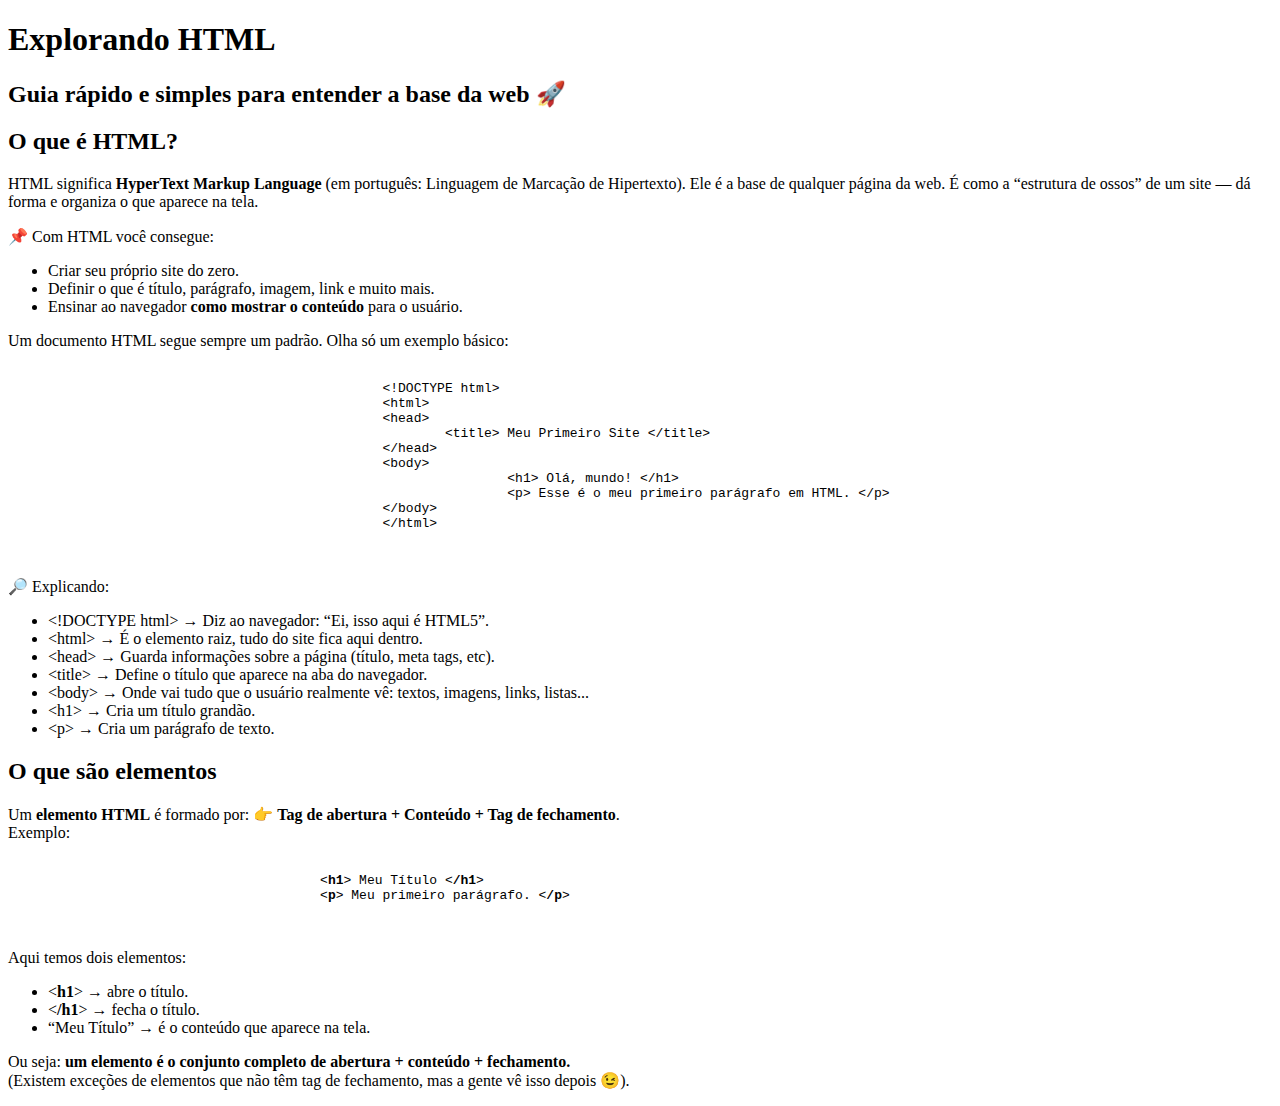
<file: index.html>
<!DOCTYPE html>
<html lang="pt-br">
<head>
	<meta charset="UTF-8">
	<meta name="viewport" content="width=device-width, initial-scale=1.0">
	<title>Explorando o HTML</title>
</head>
<body>
	<!-- header -->
	 <header>
		<h1>Explorando HTML</h1>
		<h2>Guia rápido e simples para entender a base da web 🚀</h2>
	 </header>

	<!-- conteudo -->
	<main>
		<!-- O que é html? -->
		<section>
			<h2>O que é HTML?</h2>
			<p>
				HTML significa <b>HyperText Markup Language</b> (em português: Linguagem de Marcação de Hipertexto). Ele é a base de qualquer página da web. É como a “estrutura de ossos” de um site — dá forma e organiza o que aparece na tela.
			</p>

			<p>
				📌 Com HTML você consegue:

				<ul>
					<li>Criar seu próprio site do zero.</li>
					<li>Definir o que é título, parágrafo, imagem, link e muito mais.</li>
					<li>Ensinar ao navegador <b>como mostrar o conteúdo</b> para o usuário.</li>
				</ul>
			</p>

			<p>
				Um documento HTML segue sempre um padrão. Olha só um exemplo básico:

				<pre>
					<code>
						&lt;!DOCTYPE html>
						&lt;html>
						&lt;head>
  							&lt;title> Meu Primeiro Site &lt;/title>
						&lt;/head>
						&lt;body>
  								&lt;h1> Olá, mundo! &lt;/h1>
  								&lt;p> Esse é o meu primeiro parágrafo em HTML. &lt;/p>
						&lt;/body>
						&lt;/html>
					</code>
				</pre>
			</p>

			<p>
				🔎 Explicando:
				
				<ul>
					<li><span>&lt;!DOCTYPE html></span> → Diz ao navegador: “Ei, isso aqui é HTML5”.</li>
					<li><span>&lt;html></span> → É o elemento raiz, tudo do site fica aqui dentro.</li>
					<li><span>&lt;head></span> → Guarda informações sobre a página (título, meta tags, etc).</li>
					<li><span>&lt;title></span> → Define o título que aparece na aba do navegador.</li>
					<li><span>&lt;body></span> → Onde vai tudo que o usuário realmente vê: textos, imagens, links, listas...</li>
					<li><span>&lt;h1></span> → Cria um título grandão.</li>
					<li><span>&lt;p></span> → Cria um parágrafo de texto.</li>
				</ul>
			</p>
		</section>

		<!-- O que são elementos -->
		<section>
			<h2>O que são elementos</h2>
			<p>
				Um <b>elemento HTML</b> é formado por: 👉 <b>Tag de abertura + Conteúdo + Tag de fechamento</b>. <br>Exemplo:
			</p>

			<pre>
				<code>
					&lt;<b>h1</b>&gt; Meu Título &lt;<b>/h1</b>&gt;
					&lt;<b>p</b>&gt; Meu primeiro parágrafo. &lt;<b>/p</b>&gt;
				</code>
			</pre>

			<p>
				Aqui temos dois elementos:

				<ul>
					<li><span>&lt;<b>h1</b>&gt;</span> → abre o título.</li>
					<li><span>&lt;<b>/h1</b>&gt;</span> → fecha o título.</li>
					<li><span>“Meu Título”</span> → é o conteúdo que aparece na tela.</li>
				</ul>

				Ou seja: <b>um elemento é o conjunto completo de abertura + conteúdo + fechamento.</b> <br>
				(Existem exceções de elementos que não têm tag de fechamento, mas a gente vê isso depois 😉).
			</p>
		</section>

		<!-- veja mais assuntos -->
	</main>
</body>
</html>
</file>
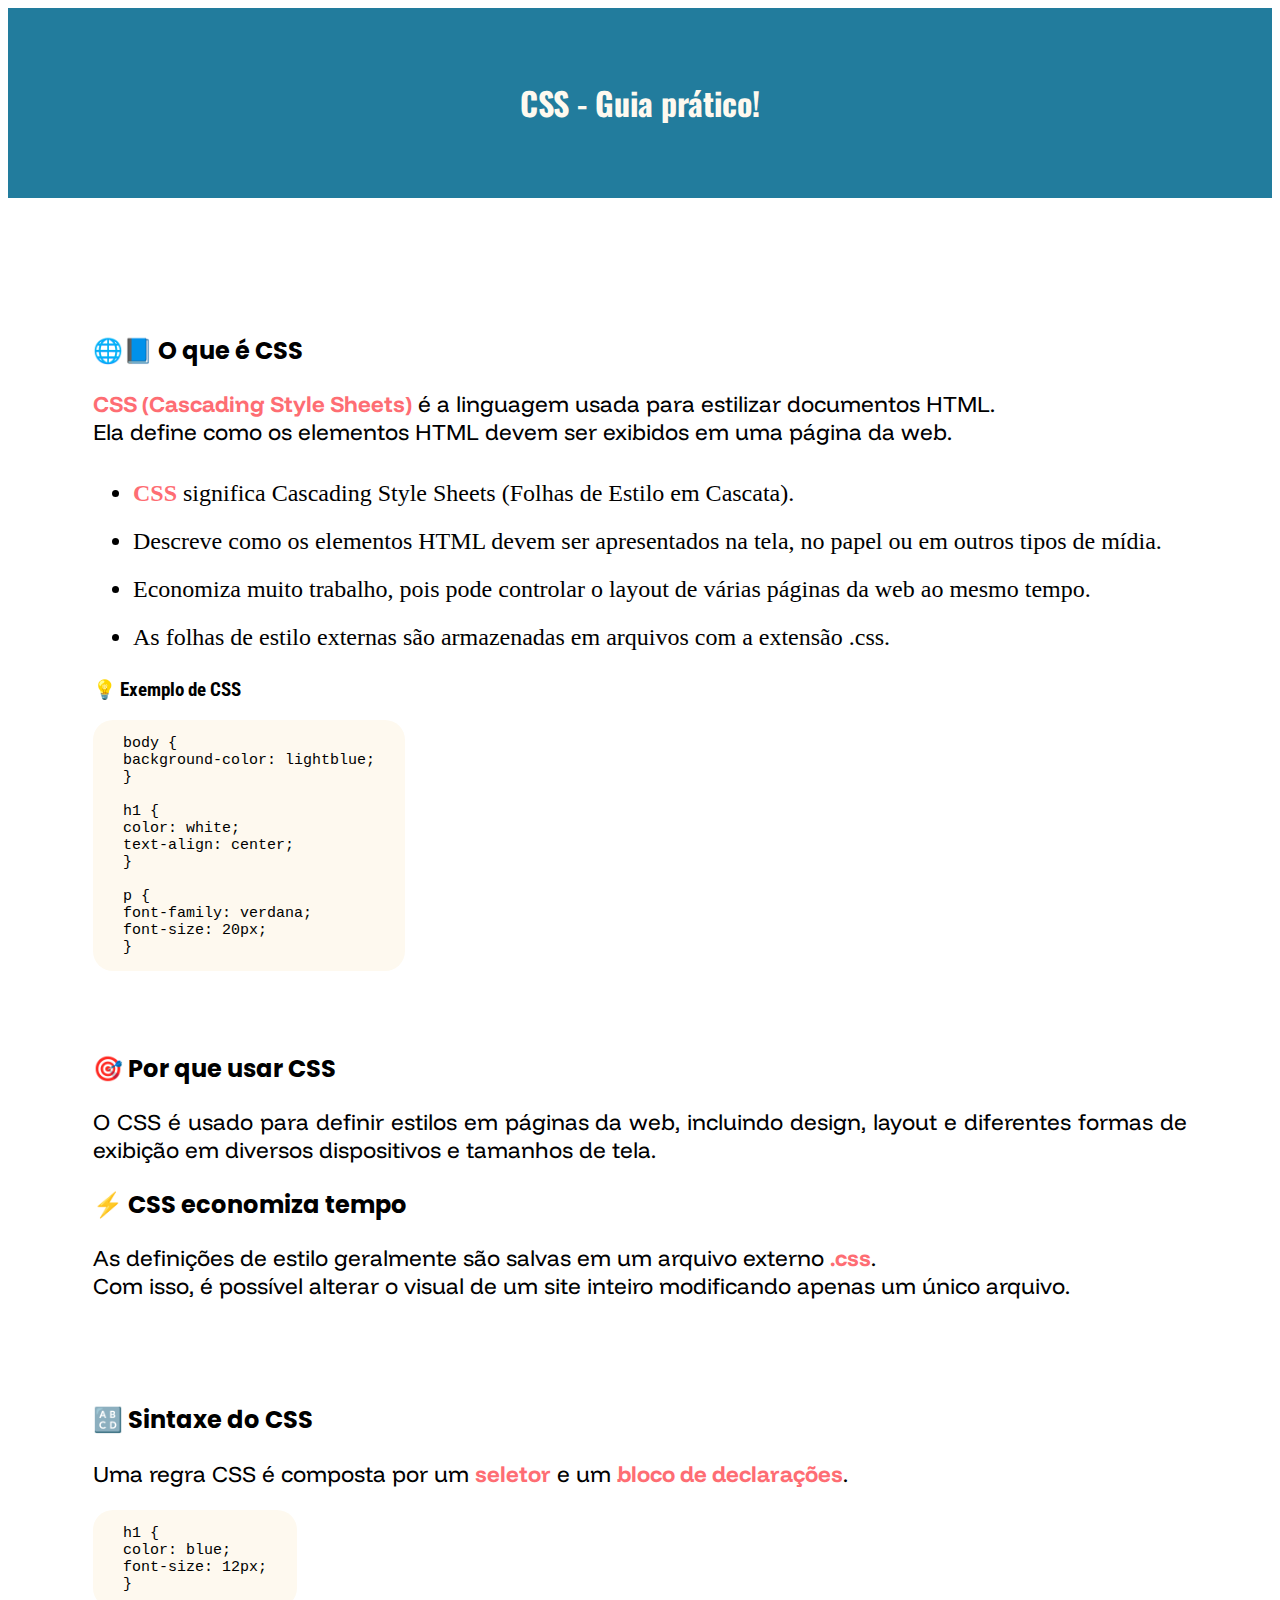
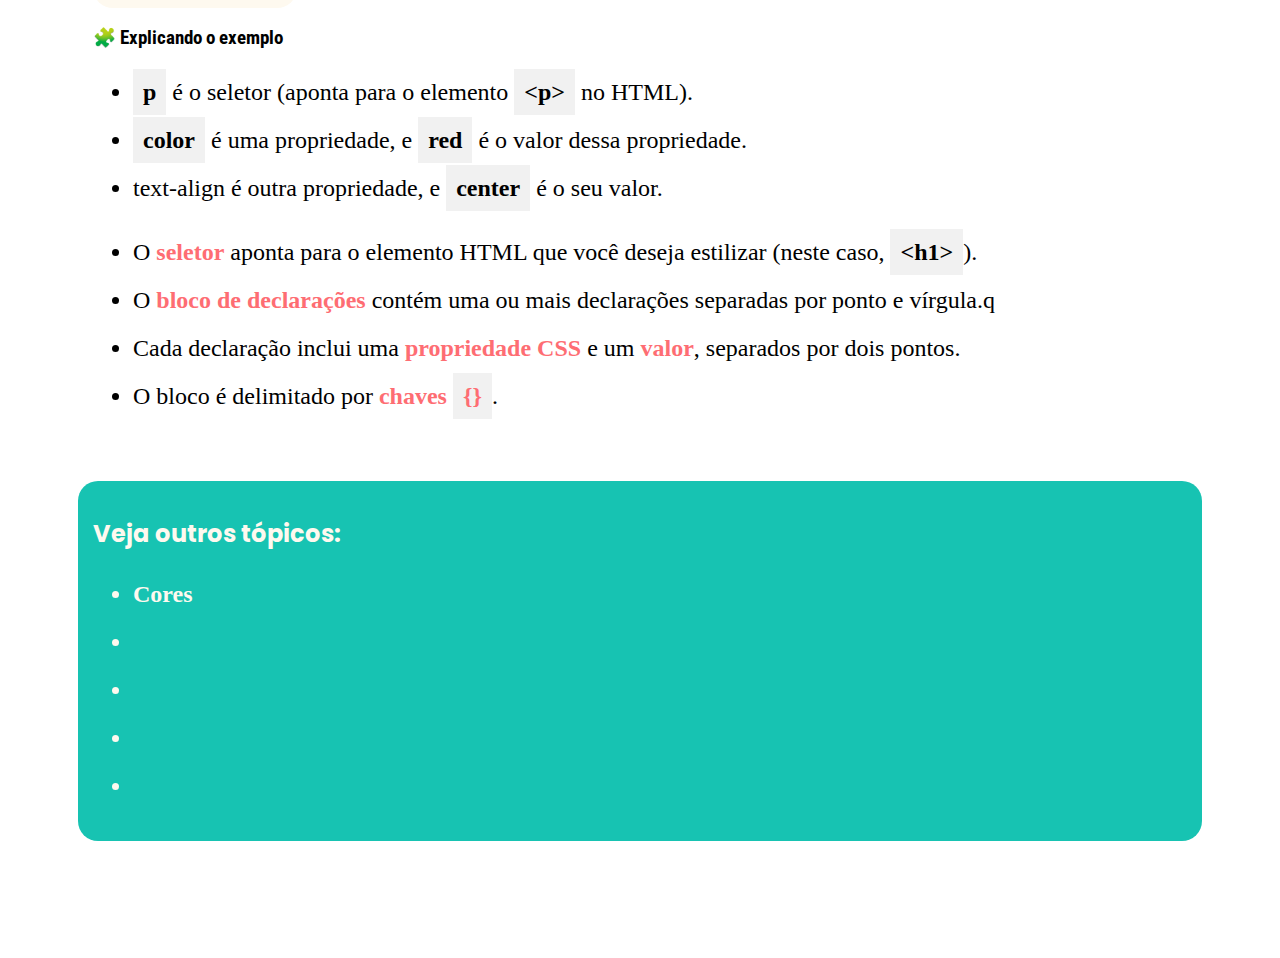
<file: css-basico/index.html>
<!DOCTYPE html>
<html lang="pt-br">
<head>
	<meta charset="UTF-8">
	<meta name="viewport" content="width=device-width, initial-scale=1.0">
	<title>Estudando CSS</title>
	<link rel="stylesheet" href="style.css">
</head>
<body>
	<!-- cabeçalho -->
	<header>
		<h1>CSS - Guia prático!</h1>
	</header>

	<!-- conteúdo -->
	<main>
		<!-- introdução -->
		<section>
			<h2>🌐📘 O que é CSS</h2>
			<p>
				<b>CSS (Cascading Style Sheets)</b> é a linguagem usada para estilizar documentos HTML. <br>
				Ela define como os elementos HTML devem ser exibidos em uma página da web.
			</p>

			<ul>
				<li><b>CSS</b> significa Cascading Style Sheets (Folhas de Estilo em Cascata).</li>
				<li>Descreve como os elementos HTML devem ser apresentados na tela, no papel ou em outros tipos de mídia.</li>
				<li>Economiza muito trabalho, pois pode controlar o layout de várias páginas da web ao mesmo tempo.</li>
				<li>As folhas de estilo externas são armazenadas em arquivos com a extensão .css.</li>
			</ul>

			<div class="exemp-area">
				<h3>💡 Exemplo de CSS</h3>
				<code>
					body { <br>
					  background-color: lightblue; <br>
					} <br> <br>

					h1 { <br>
					  color: white; <br>
					  text-align: center; <br>
					} <br><br>

					p { <br>
					  font-family: verdana; <br>
					  font-size: 20px; <br>
					}
				</code>
			</div>
		</section>

		<section>
			<h2>🎯 Por que usar CSS</h2>
			<p>O CSS é usado para definir estilos em páginas da web, incluindo design, layout e diferentes formas de exibição em diversos dispositivos e tamanhos de tela.</p>

			<h2>⚡ CSS economiza tempo</h2>
			<p>
				As definições de estilo geralmente são salvas em um arquivo externo <b>.css</b>. <br>
				Com isso, é possível alterar o visual de um site inteiro modificando apenas um único arquivo.
			</p>
		</section>

		<section>
			<h2>🔠 Sintaxe do CSS</h2>
			<p>Uma regra CSS é composta por um <b>seletor</b> e um <b>bloco de declarações</b>.</p>

			<div class="exemp-area">
				<code>
					h1 { <br>
					  color: blue; <br>
					  font-size: 12px; <br>
					}
				</code>

				<h3>🧩 Explicando o exemplo</h3>
				<ul>
					<li><span>p</span> é o seletor (aponta para o elemento <span>&lt;p&gt;</span> no HTML).</li>
					<li><span>color</span> é uma propriedade, e <span>red</span> é o valor dessa propriedade.</li>
					<li>text-align é outra propriedade, e <span>center</span> é o seu valor.</li>
				</ul>
			</div>

			<ul>
				<li>O <b>seletor</b> aponta para o elemento HTML que você deseja estilizar (neste caso, <span>&lt;h1&gt;</span>).</li>
				<li>O <b>bloco de declarações</b> contém uma ou mais declarações separadas por ponto e vírgula.q</li>
				<li>Cada declaração inclui uma <b>propriedade CSS</b> e um <b>valor</b>, separados por dois pontos.</li>
				<li>O bloco é delimitado por <b>chaves <span>{}</span></b>.</li>
			</ul>
		</section>

		<!-- links -->
		<section class="links-area">
			<h2>Veja outros tópicos:</h2>
			<ul>
				<li><a href="css-colors.html" target="_blank">Cores</a></li>
				<li><a href=""></a></li>
				<li><a href=""></a></li>
				<li><a href=""></a></li>
				<li><a href=""></a></li>
			</ul>
		</section>
	</main>
</body>
</html>
</file>
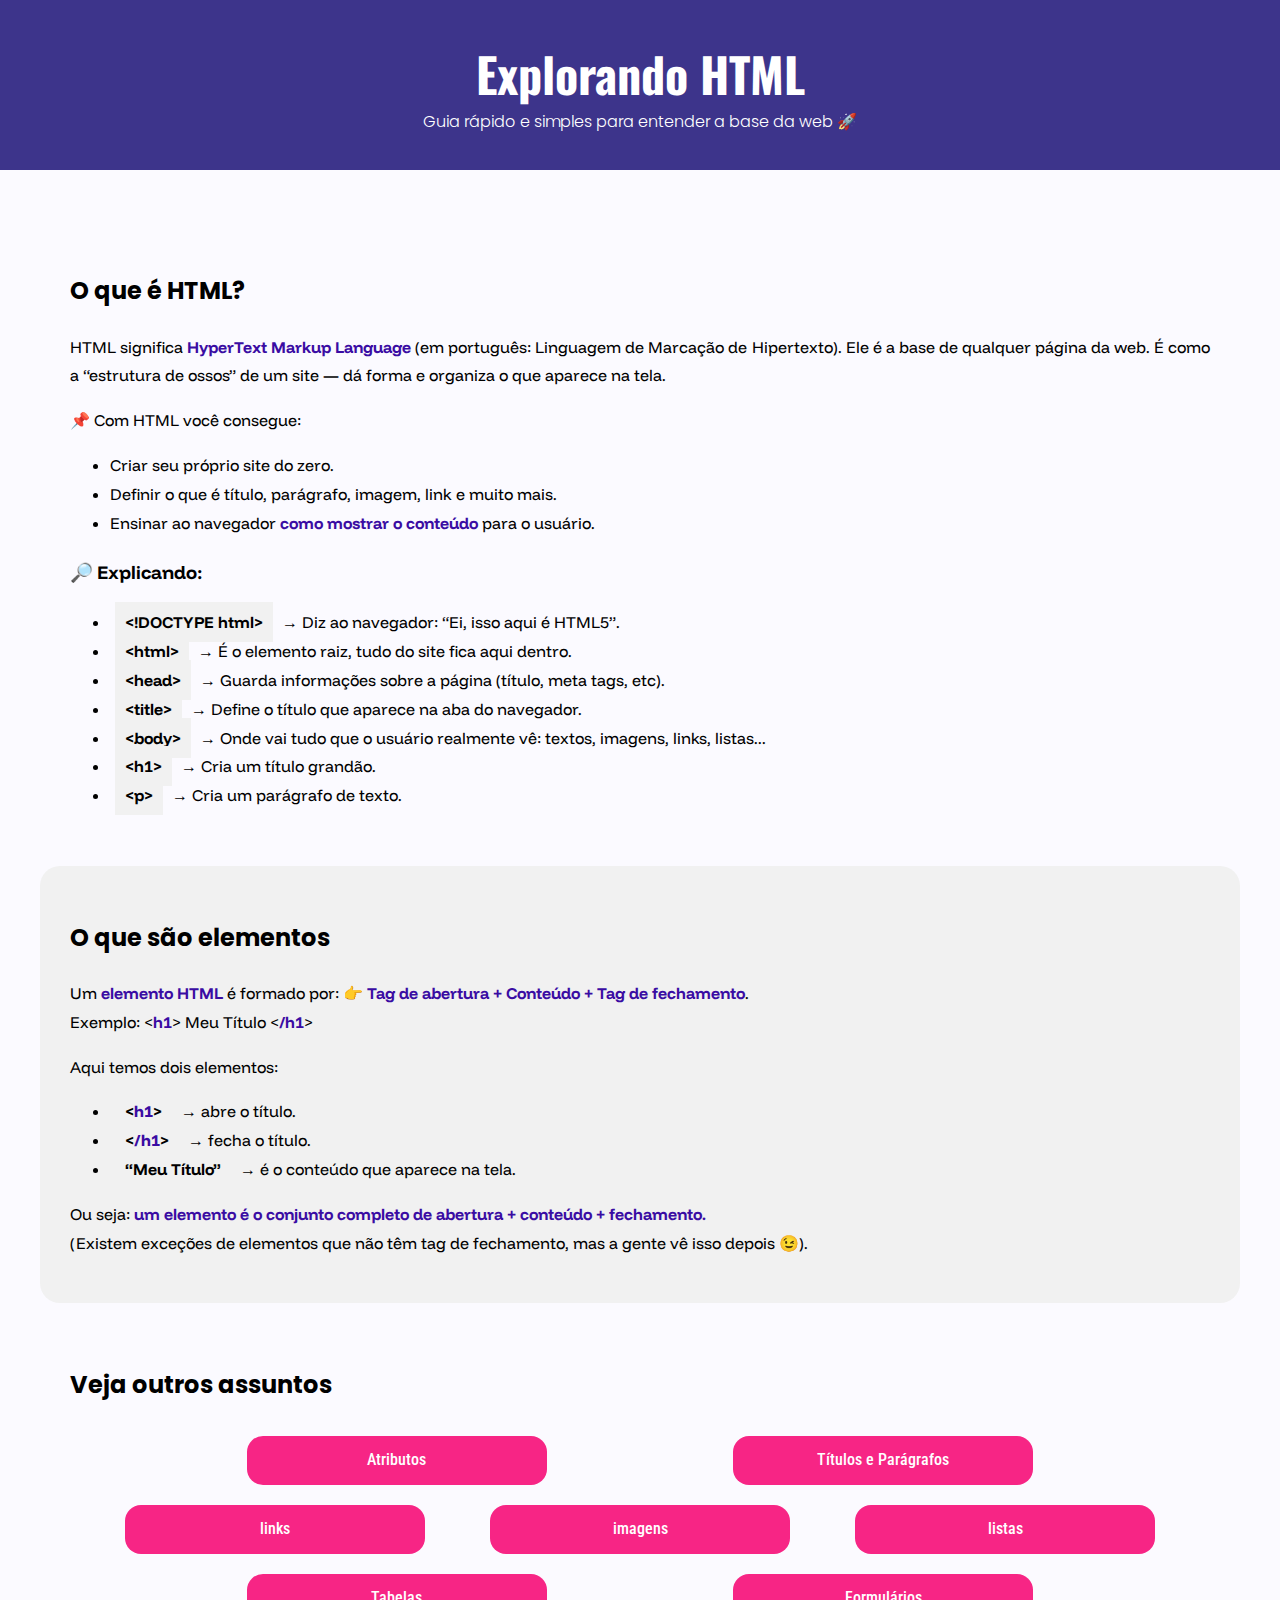
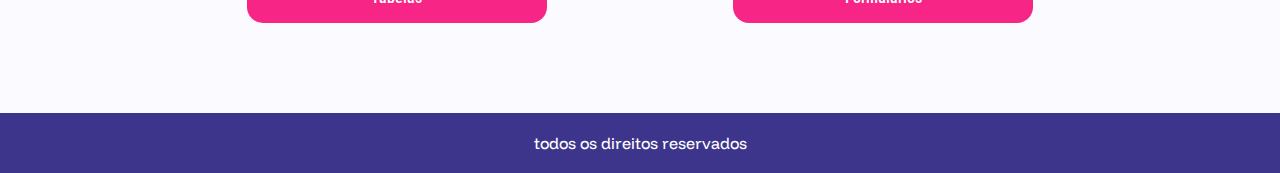
<file: html-basico/index.html>
<!DOCTYPE html>
<html lang="pt-br">
<head>
	<meta charset="UTF-8">
	<meta name="viewport" content="width=device-width, initial-scale=1.0">
	<title>Explorando o HTML</title>
	<link rel="stylesheet" href="style.css">
</head>
<body>
	<!-- header -->
	 <header>
		<h1>Explorando HTML</h1>
		<h2>Guia rápido e simples para entender a base da web 🚀</h2>
	 </header>

	<!-- conteudo -->
	<main>
		<!-- O que é html? -->
		<section>
			<h2>O que é HTML?</h2>
			<p>
				HTML significa <b>HyperText Markup Language</b> (em português: Linguagem de Marcação de Hipertexto). Ele é a base de qualquer página da web. É como a “estrutura de ossos” de um site — dá forma e organiza o que aparece na tela.
			</p>

			<p>
				📌 Com HTML você consegue:

				<ul>
					<li>Criar seu próprio site do zero.</li>
					<li>Definir o que é título, parágrafo, imagem, link e muito mais.</li>
					<li>Ensinar ao navegador <b>como mostrar o conteúdo</b> para o usuário.</li>
				</ul>
			</p>

			<h3>🔎 Explicando:</h3>			
			<ul>
				<li><span>&lt;!DOCTYPE html></span> → Diz ao navegador: “Ei, isso aqui é HTML5”.</li>
				<li><span>&lt;html></span> → É o elemento raiz, tudo do site fica aqui dentro.</li>
				<li><span>&lt;head></span> → Guarda informações sobre a página (título, meta tags, etc).</li>
				<li><span>&lt;title></span> → Define o título que aparece na aba do navegador.</li>
				<li><span>&lt;body></span> → Onde vai tudo que o usuário realmente vê: textos, imagens, links, listas...</li>
				<li><span>&lt;h1></span> → Cria um título grandão.</li>
				<li><span>&lt;p></span> → Cria um parágrafo de texto.</li>
			</ul>
		</section>

		<!-- O que são elementos -->
		<section class="elements-section">
			<h2>O que são elementos</h2>
			<p>
				Um <b>elemento HTML</b> é formado por: 👉 <b>Tag de abertura + Conteúdo + Tag de fechamento</b>. <br>
				Exemplo: &lt;<b>h1</b>&gt; Meu Título &lt;<b>/h1</b>&gt;
			</p>

			<p>
				Aqui temos dois elementos:

				<ul>
					<li><span>&lt;<b>h1</b>&gt;</span> → abre o título.</li>
					<li><span>&lt;<b>/h1</b>&gt;</span> → fecha o título.</li>
					<li><span>“Meu Título”</span> → é o conteúdo que aparece na tela.</li>
				</ul>

				Ou seja: <b>um elemento é o conjunto completo de abertura + conteúdo + fechamento.</b> <br>
				(Existem exceções de elementos que não têm tag de fechamento, mas a gente vê isso depois 😉).
			</p>
		</section>

		<!-- veja mais assuntos -->
		<section>
			<h2>Veja outros assuntos</h2>
			<div class="container">
				<!-- row -->
				<div class="row">
					<div class="card"><a href="atributos.html" target="_blank">Atributos</a></div>
					<div class="card"><a href="textos.html" target="_blank">Títulos e Parágrafos</a></div>
				</div>

				<!-- row -->
				<div class="row">
					<div class="card"><a href="links.html" target="_blank">links</a></div>
					<div class="card"><a href="imagens.html" target="_blank">imagens</a></div>
					<div class="card"><a href="listas.html" target="_blank">listas</a></div>
				</div>

				<!-- row -->
				<div class="row">
					<div class="card"><a href="tables.html" target="_blank">Tabelas</a></div>
					<div class="card"><a href="forms.html" target="_blank">Formulários</a></div>
				</div>
			</div>
		</section>
	</main>

	<footer><span>todos os direitos reservados</span></footer>
</body>
</html>
</file>
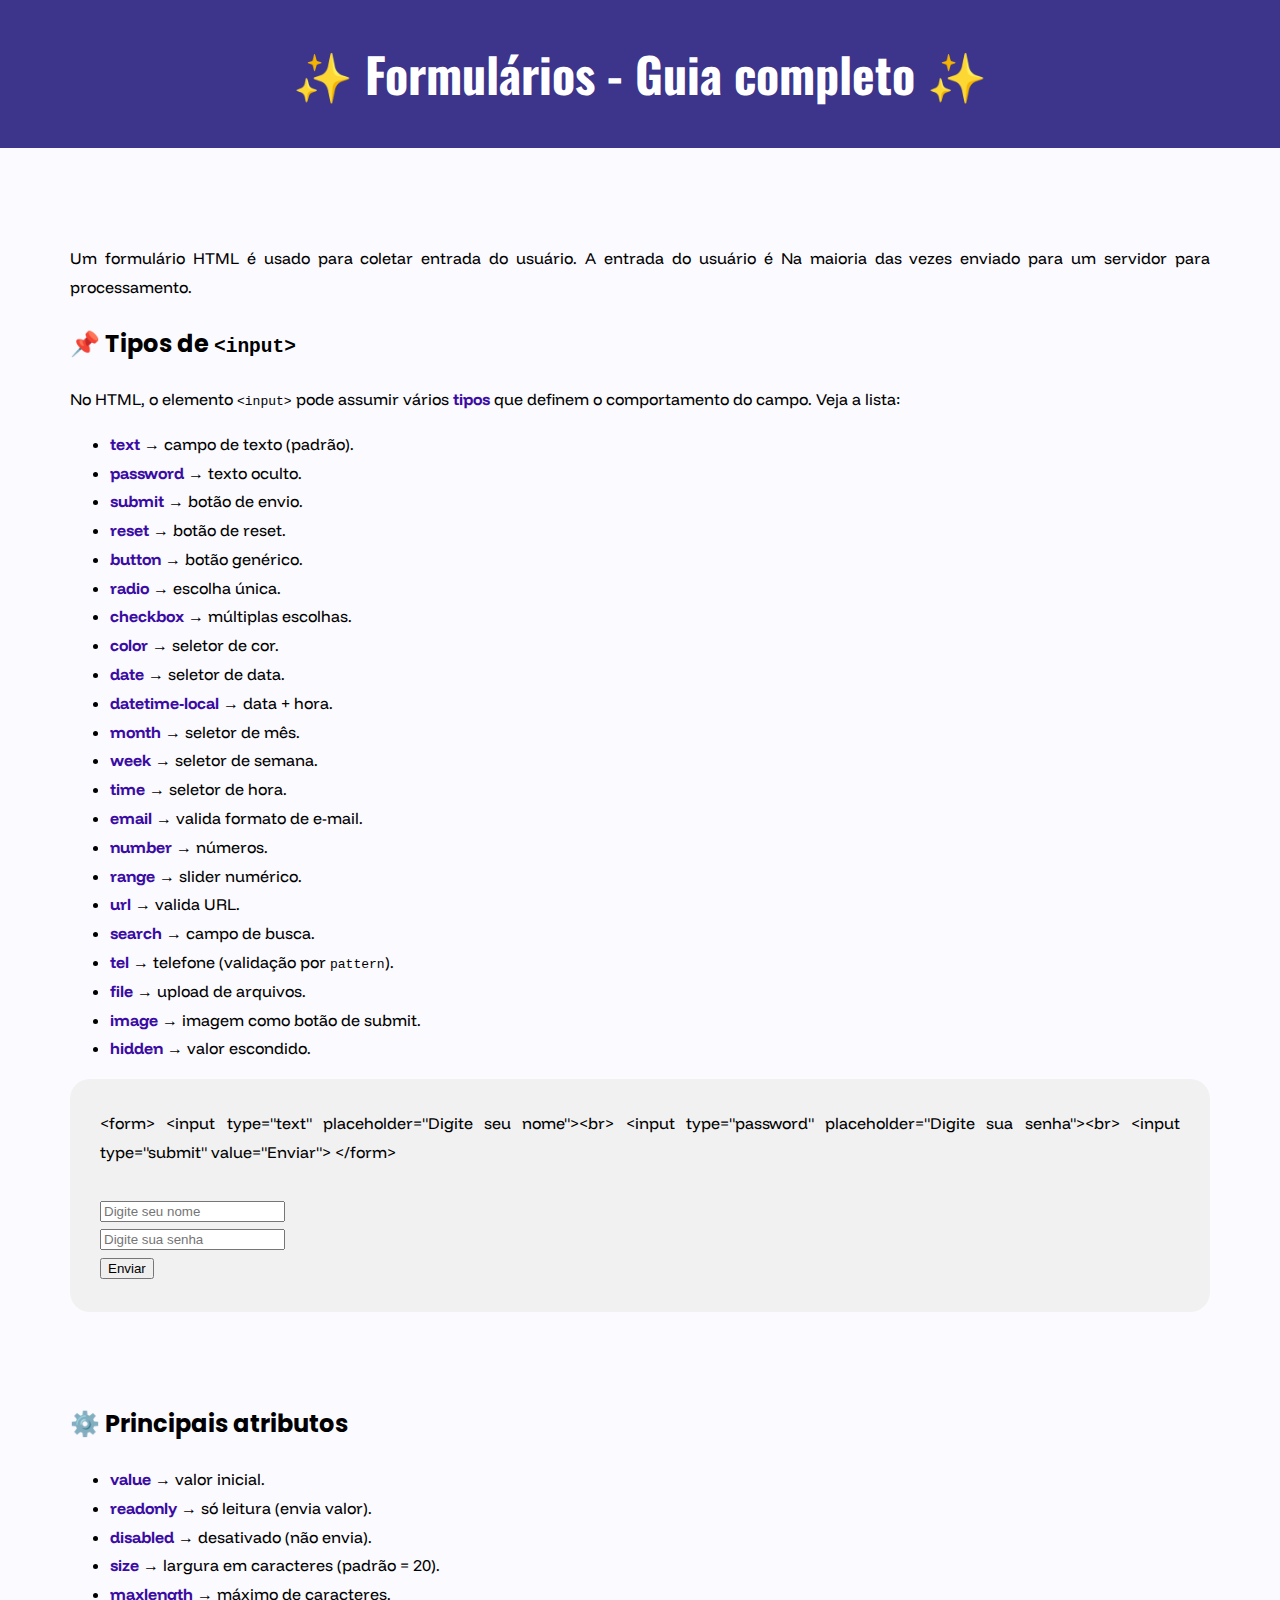
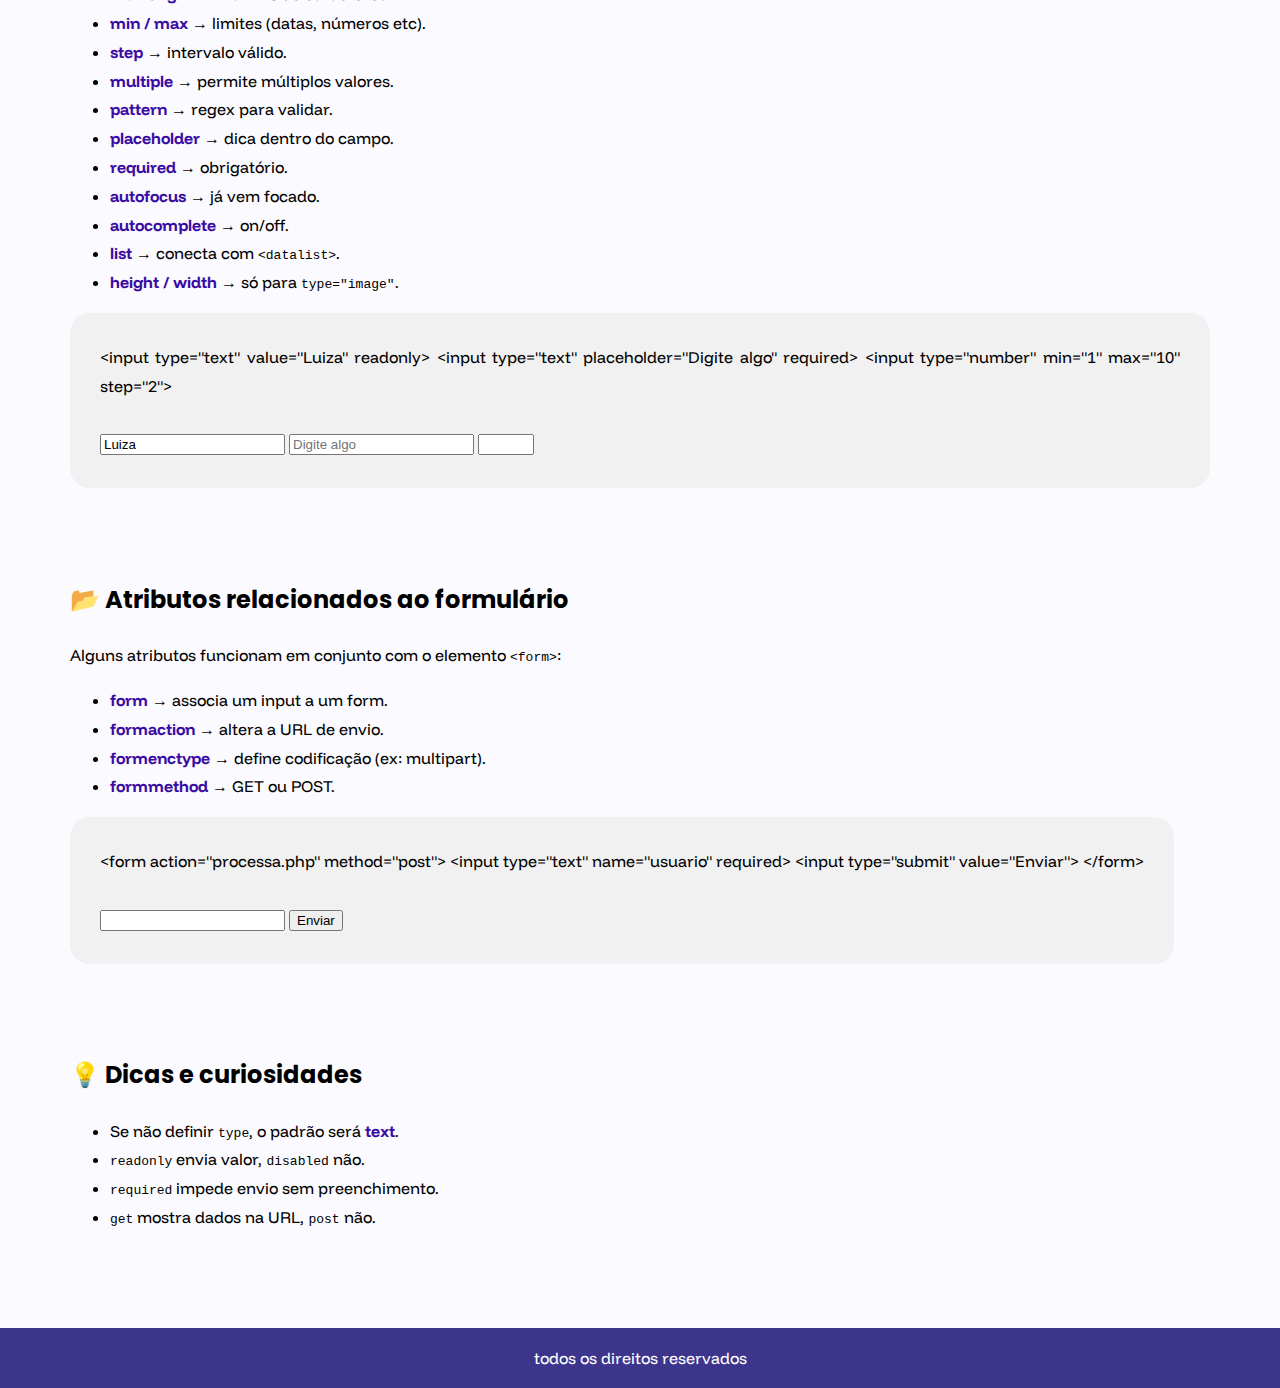
<file: forms.html>
<!DOCTYPE html>
<html lang="pt-br">
<head>
	<meta charset="UTF-8">
	<meta name="viewport" content="width=device-width, initial-scale=1.0">
	<title>Formulários</title>
	<link rel="stylesheet" href="style.css">
</head>
<body>
	<!-- cabeçalho -->
	<header>
		<h1>✨ Formulários -  Guia completo ✨</h1>
	</header>

	<!-- conteúdo -->
	 <main>
		<section>
			<p>
				Um formulário HTML é usado para coletar entrada do usuário. A entrada do usuário é Na maioria das vezes enviado para um servidor para processamento. 
			</p>

			<h2>📌 Tipos de <code>&lt;input&gt;</code></h2>
      		<p>No HTML, o elemento <code>&lt;input&gt;</code> pode assumir vários <b>tipos</b> que definem o comportamento do campo. Veja a lista:</p>
		    <ul>
		        <li><b>text</b> → campo de texto (padrão).</li>
		        <li><b>password</b> → texto oculto.</li>
		        <li><b>submit</b> → botão de envio.</li>
		        <li><b>reset</b> → botão de reset.</li>
		        <li><b>button</b> → botão genérico.</li>
		        <li><b>radio</b> → escolha única.</li>
		        <li><b>checkbox</b> → múltiplas escolhas.</li>
		        <li><b>color</b> → seletor de cor.</li>
		        <li><b>date</b> → seletor de data.</li>
		        <li><b>datetime-local</b> → data + hora.</li>
		        <li><b>month</b> → seletor de mês.</li>
		        <li><b>week</b> → seletor de semana.</li>
		        <li><b>time</b> → seletor de hora.</li>
		        <li><b>email</b> → valida formato de e-mail.</li>
		        <li><b>number</b> → números.</li>
		        <li><b>range</b> → slider numérico.</li>
		        <li><b>url</b> → valida URL.</li>
		        <li><b>search</b> → campo de busca.</li>
		        <li><b>tel</b> → telefone (validação por <code>pattern</code>).</li>
		        <li><b>file</b> → upload de arquivos.</li>
		        <li><b>image</b> → imagem como botão de submit.</li>
		        <li><b>hidden</b> → valor escondido.</li>
		    </ul>

      		<div class="exemp-area">
				&lt;form&gt;
  				&lt;input type="text" placeholder="Digite seu nome"&gt;&lt;br&gt;
  				&lt;input type="password" placeholder="Digite sua senha"&gt;&lt;br&gt;
  				&lt;input type="submit" value="Enviar"&gt;
				&lt;/form&gt;

				<br><br>

				<form>
					<input type="text" placeholder="Digite seu nome"> <br>
					<input type="password" placeholder="Digite sua senha"> <br>
					<input type="submit" value="Enviar">
				</form>
      		</div>
		</section>

		<!-- SECTION: ATRIBUTOS -->
	    <section>
	    	<h2>⚙️ Principais atributos</h2>
	    	<ul>
		        <li><b>value</b> → valor inicial.</li>
		        <li><b>readonly</b> → só leitura (envia valor).</li>
		        <li><b>disabled</b> → desativado (não envia).</li>
		        <li><b>size</b> → largura em caracteres (padrão = 20).</li>
		        <li><b>maxlength</b> → máximo de caracteres.</li>
		        <li><b>min / max</b> → limites (datas, números etc).</li>
		        <li><b>step</b> → intervalo válido.</li>
		        <li><b>multiple</b> → permite múltiplos valores.</li>
		        <li><b>pattern</b> → regex para validar.</li>
		        <li><b>placeholder</b> → dica dentro do campo.</li>
		        <li><b>required</b> → obrigatório.</li>
		        <li><b>autofocus</b> → já vem focado.</li>
		        <li><b>autocomplete</b> → on/off.</li>
		        <li><b>list</b> → conecta com <code>&lt;datalist&gt;</code>.</li>
		        <li><b>height / width</b> → só para <code>type="image"</code>.</li>
	      	</ul>

	    	<div class="exemp-area">
				&lt;input type="text" value="Luiza" readonly&gt;
				&lt;input type="text" placeholder="Digite algo" required&gt;
				&lt;input type="number" min="1" max="10" step="2"&gt;

				<br><br>

				<input type="text" value="Luiza" readonly>
				<input type="text" placeholder="Digite algo" required>
				<input type="number" min="1" max="10" step="2">
	      	</div>
	    </section>

		<section>
	    	<h2>📂 Atributos relacionados ao formulário</h2>
	    	<p>Alguns atributos funcionam em conjunto com o elemento <code>&lt;form&gt;</code>:</p>
		    <ul>
		    	<li><b>form</b> → associa um input a um form.</li>
		        <li><b>formaction</b> → altera a URL de envio.</li>
		        <li><b>formenctype</b> → define codificação (ex: multipart).</li>
		        <li><b>formmethod</b> → GET ou POST.</li>
		    </ul>

	    	<div class="exemp-area">
				&lt;form action="processa.php" method="post"&gt;
	  			&lt;input type="text" name="usuario" required&gt;
	  			&lt;input type="submit" value="Enviar"&gt;
				&lt;/form&gt;

				<br><br>

				<form action="processa.php" method="post">
					<input type="text" name="usuario" required>
					<input type="submit" value="Enviar">
				</form>
	      	</div>
	    </section>

		<section>
      		<h2>💡 Dicas e curiosidades</h2>
      		<ul>
		        <li>Se não definir <code>type</code>, o padrão será <b>text</b>.</li>
		        <li><code>readonly</code> envia valor, <code>disabled</code> não.</li>
		        <li><code>required</code> impede envio sem preenchimento.</li>
		        <li><code>get</code> mostra dados na URL, <code>post</code> não.</li>
      		</ul>
    	</section>
	</main>

	<footer><span>todos os direitos reservados</span></footer>
</body>
</html>
</file>
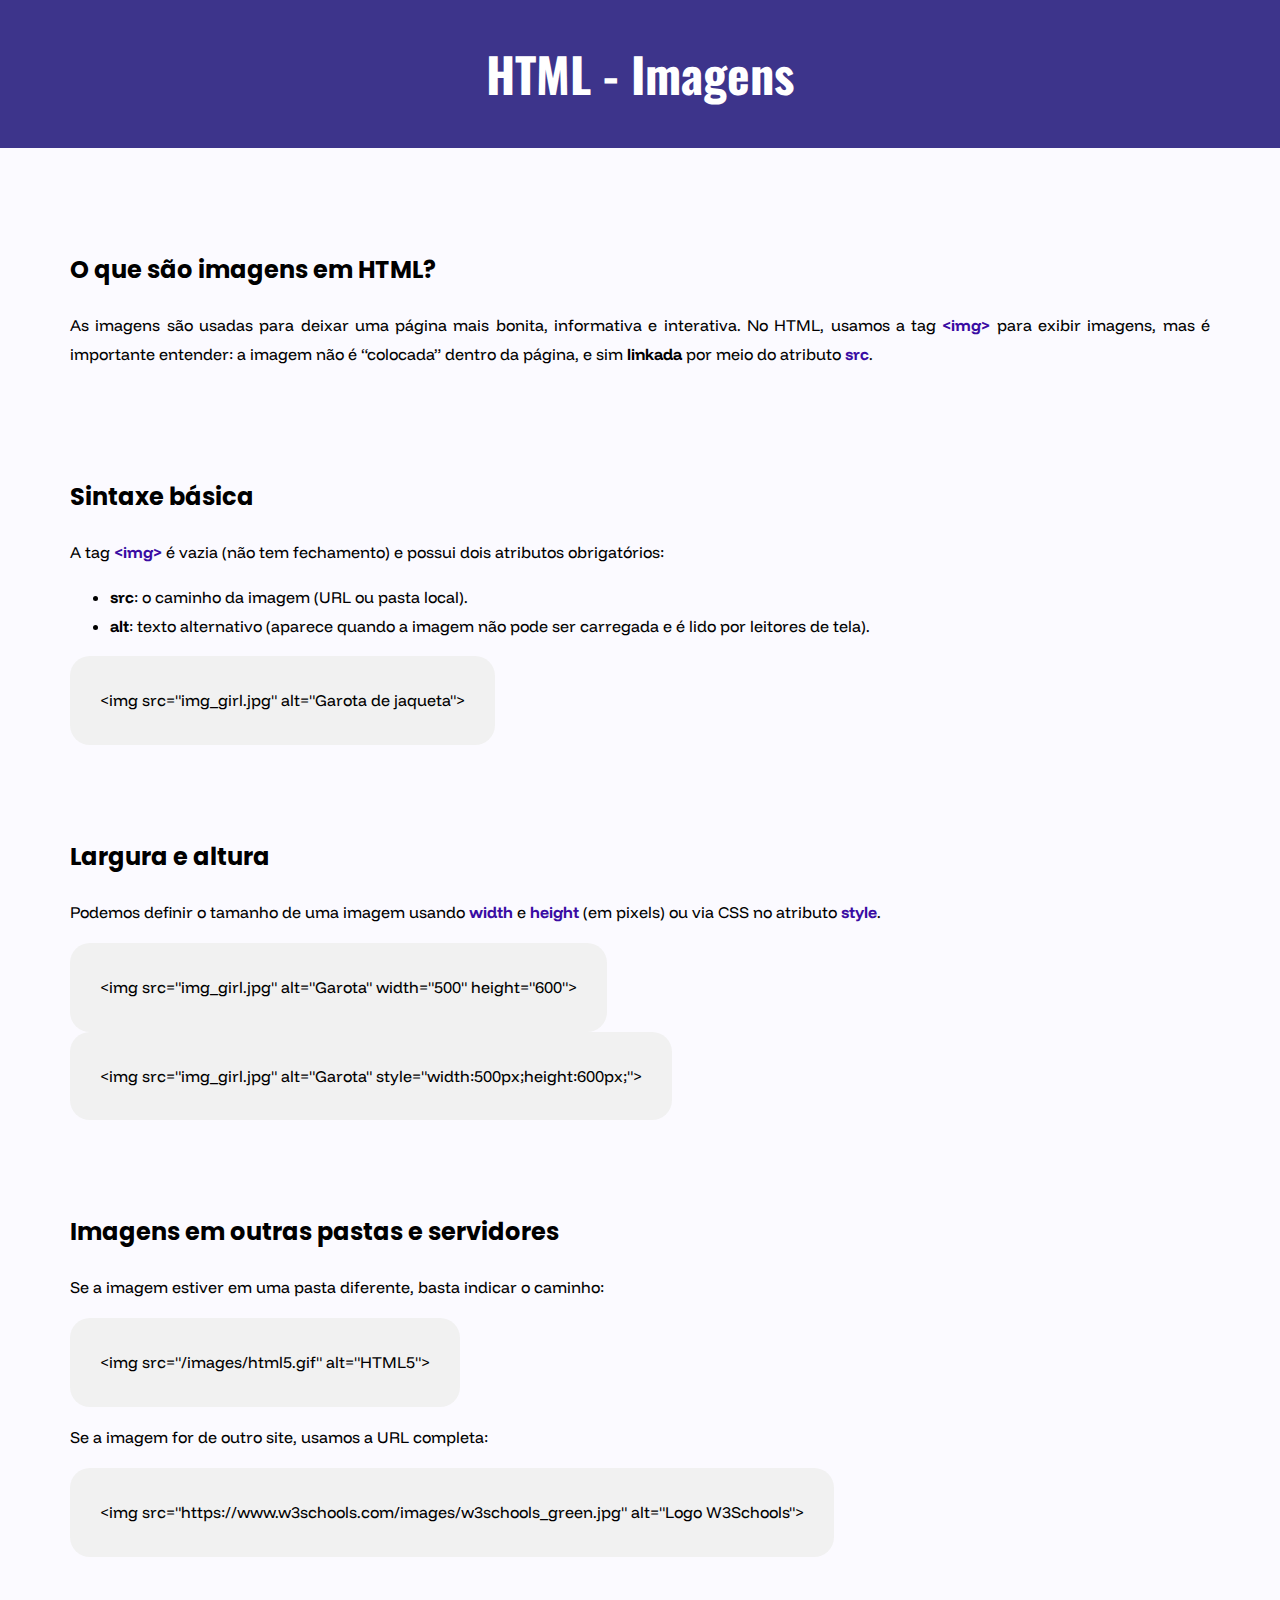
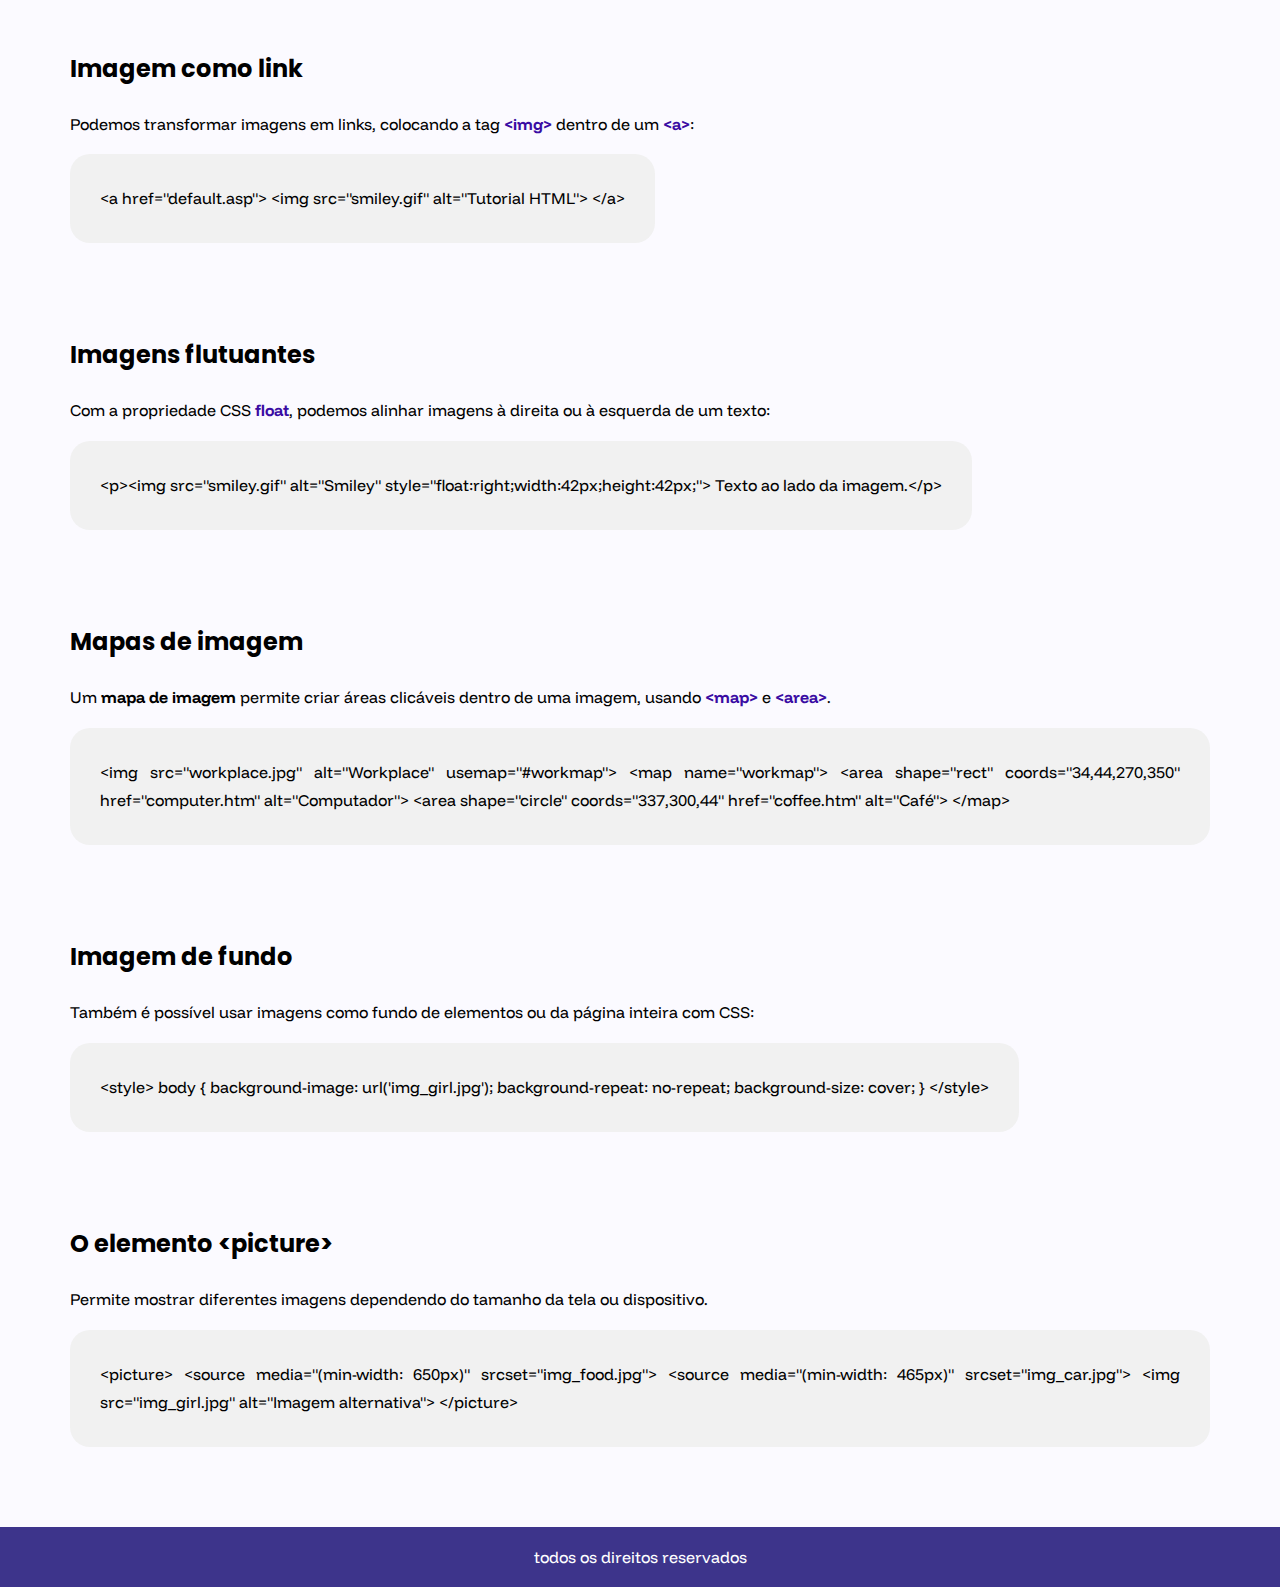
<file: imagens.html>
<!DOCTYPE html>
<html lang="pt-BR">
<head>
  <meta charset="UTF-8">
  <meta name="viewport" content="width=device-width, initial-scale=1.0">
  <title>Estudo HTML - Imagens</title>
  <link rel="stylesheet" href="style.css">
</head>
<body>

  <header>
    <h1>HTML - Imagens</h1>
  </header>

  <main>

    <section>
      <h2>O que são imagens em HTML?</h2>
      <p>As imagens são usadas para deixar uma página mais bonita, informativa e interativa. No HTML, usamos a tag <b>&lt;img&gt;</b> para exibir imagens, mas é importante entender: a imagem não é “colocada” dentro da página, e sim <strong>linkada</strong> por meio do atributo <b>src</b>.</p>
    </section>

    <section>
      <h2>Sintaxe básica</h2>
      <p>A tag <b>&lt;img&gt;</b> é vazia (não tem fechamento) e possui dois atributos obrigatórios:</p>
      <ul>
        <li><strong>src</strong>: o caminho da imagem (URL ou pasta local).</li>
        <li><strong>alt</strong>: texto alternativo (aparece quando a imagem não pode ser carregada e é lido por leitores de tela).</li>
      </ul>
      <div class="exemp-area">
			&lt;img src="img_girl.jpg" alt="Garota de jaqueta"&gt; <br>
      </div>
    </section>

    <section>
      <h2>Largura e altura</h2>
      <p>Podemos definir o tamanho de uma imagem usando <b>width</b> e <b>height</b> (em pixels) ou via CSS no atributo <b>style</b>.</p>
      <div class="exemp-area">
&lt;img src="img_girl.jpg" alt="Garota" width="500" height="600"&gt;
      </div>
      <div class="exemp-area">
&lt;img src="img_girl.jpg" alt="Garota" style="width:500px;height:600px;"&gt;
      </div>
    </section>

    <section>
      <h2>Imagens em outras pastas e servidores</h2>
      <p>Se a imagem estiver em uma pasta diferente, basta indicar o caminho:</p>
      <div class="exemp-area">
&lt;img src="/images/html5.gif" alt="HTML5"&gt;
      </div>
      <p>Se a imagem for de outro site, usamos a URL completa:</p>
      <div class="exemp-area">
&lt;img src="https://www.w3schools.com/images/w3schools_green.jpg" alt="Logo W3Schools"&gt;
      </div>
    </section>

    <section>
      <h2>Imagem como link</h2>
      <p>Podemos transformar imagens em links, colocando a tag <b>&lt;img&gt;</b> dentro de um <b>&lt;a&gt;</b>:</p>
      <div class="exemp-area">
&lt;a href="default.asp"&gt;
  &lt;img src="smiley.gif" alt="Tutorial HTML"&gt;
&lt;/a&gt;
      </div>
    </section>

    <section>
      <h2>Imagens flutuantes</h2>
      <p>Com a propriedade CSS <b>float</b>, podemos alinhar imagens à direita ou à esquerda de um texto:</p>
      <div class="exemp-area">
&lt;p&gt;&lt;img src="smiley.gif" alt="Smiley" style="float:right;width:42px;height:42px;"&gt;
Texto ao lado da imagem.&lt;/p&gt;
      </div>
    </section>

    <section>
      <h2>Mapas de imagem</h2>
      <p>Um <strong>mapa de imagem</strong> permite criar áreas clicáveis dentro de uma imagem, usando <b>&lt;map&gt;</b> e <b>&lt;area&gt;</b>.</p>
      <div class="exemp-area">
&lt;img src="workplace.jpg" alt="Workplace" usemap="#workmap"&gt;

&lt;map name="workmap"&gt;
  &lt;area shape="rect" coords="34,44,270,350" href="computer.htm" alt="Computador"&gt;
  &lt;area shape="circle" coords="337,300,44" href="coffee.htm" alt="Café"&gt;
&lt;/map&gt;
      </div>
    </section>

    <section>
      <h2>Imagem de fundo</h2>
      <p>Também é possível usar imagens como fundo de elementos ou da página inteira com CSS:</p>
      <div class="exemp-area">
&lt;style&gt;
body {
  background-image: url('img_girl.jpg');
  background-repeat: no-repeat;
  background-size: cover;
}
&lt;/style&gt;
      </div>
    </section>

    <section>
      <h2>O elemento &lt;picture&gt;</h2>
      <p>Permite mostrar diferentes imagens dependendo do tamanho da tela ou dispositivo.</p>
      <div class="exemp-area">
		&lt;picture&gt;
		  &lt;source media="(min-width: 650px)" srcset="img_food.jpg"&gt;
		  &lt;source media="(min-width: 465px)" srcset="img_car.jpg"&gt;
		  &lt;img src="img_girl.jpg" alt="Imagem alternativa"&gt;
		&lt;/picture&gt;
      </div>
    </section>

  </main>
	<footer><span>todos os direitos reservados</span></footer>
</body>
</html>
</file>
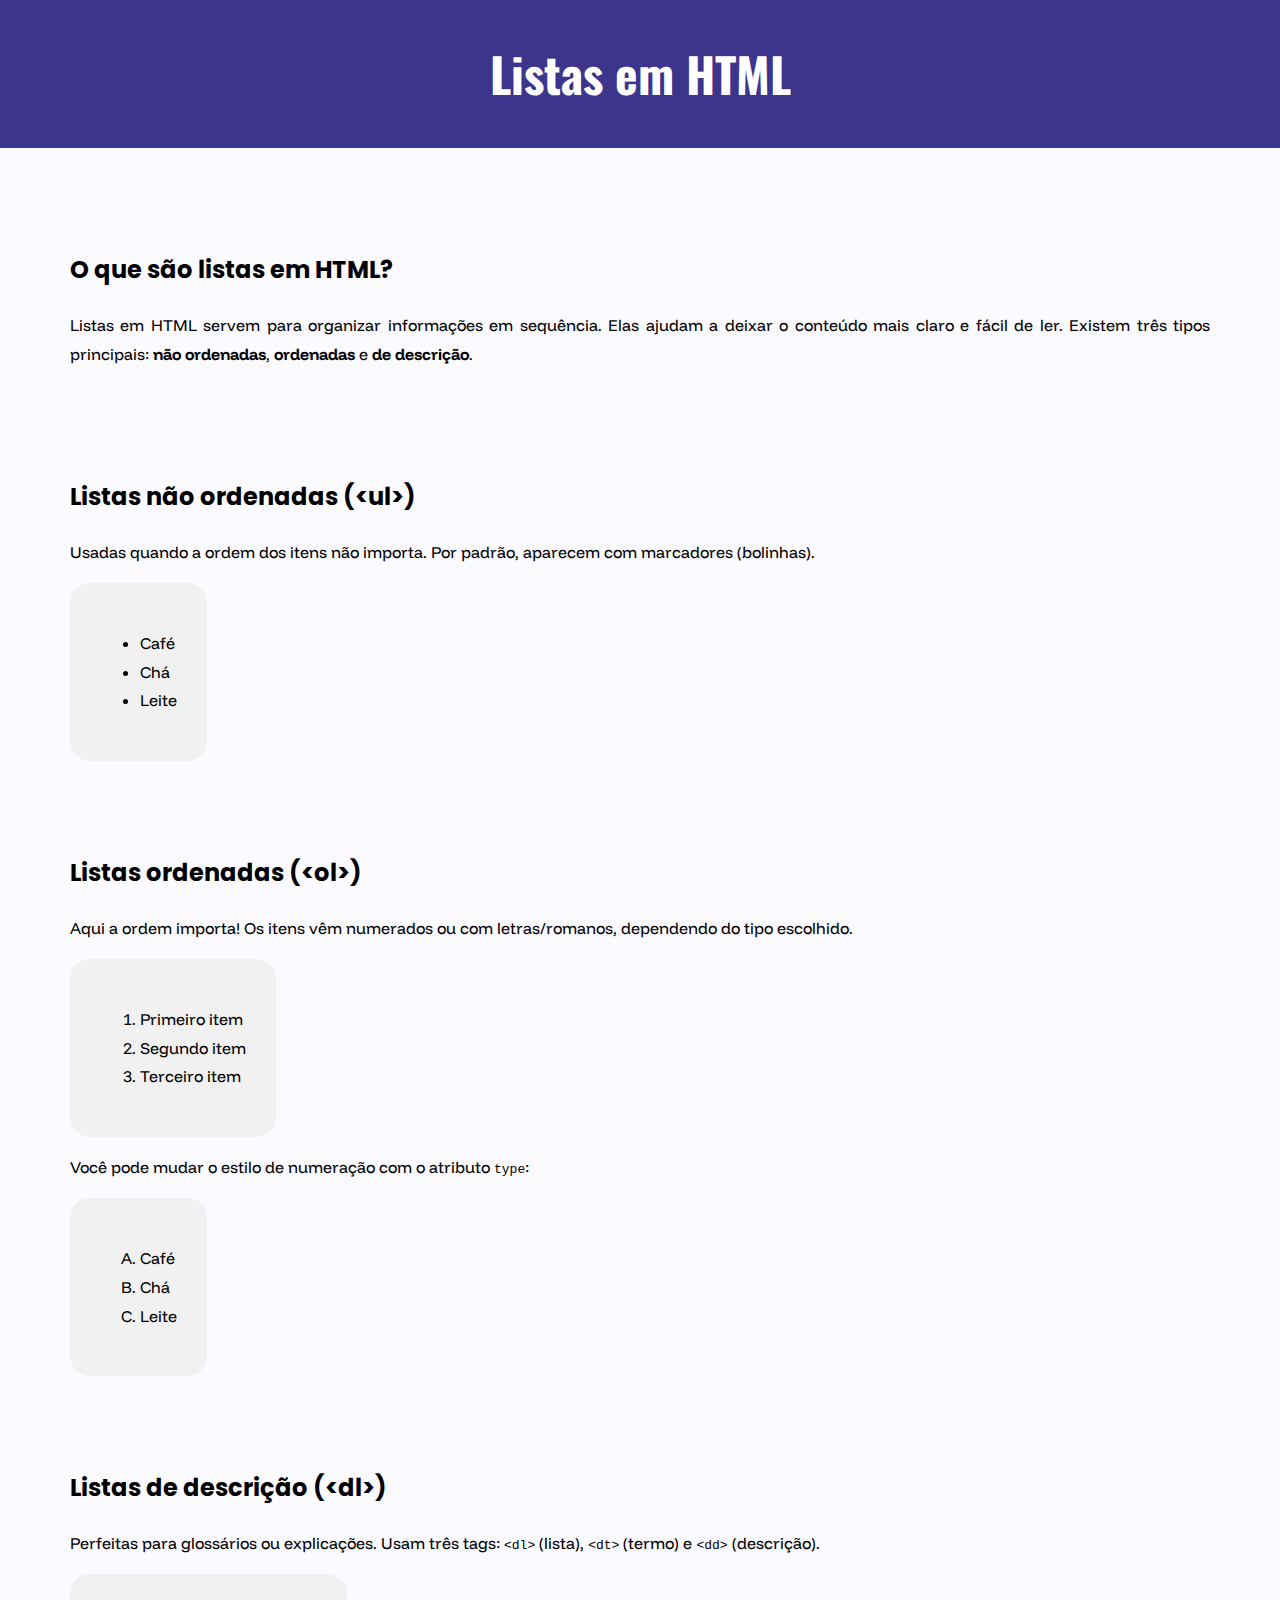
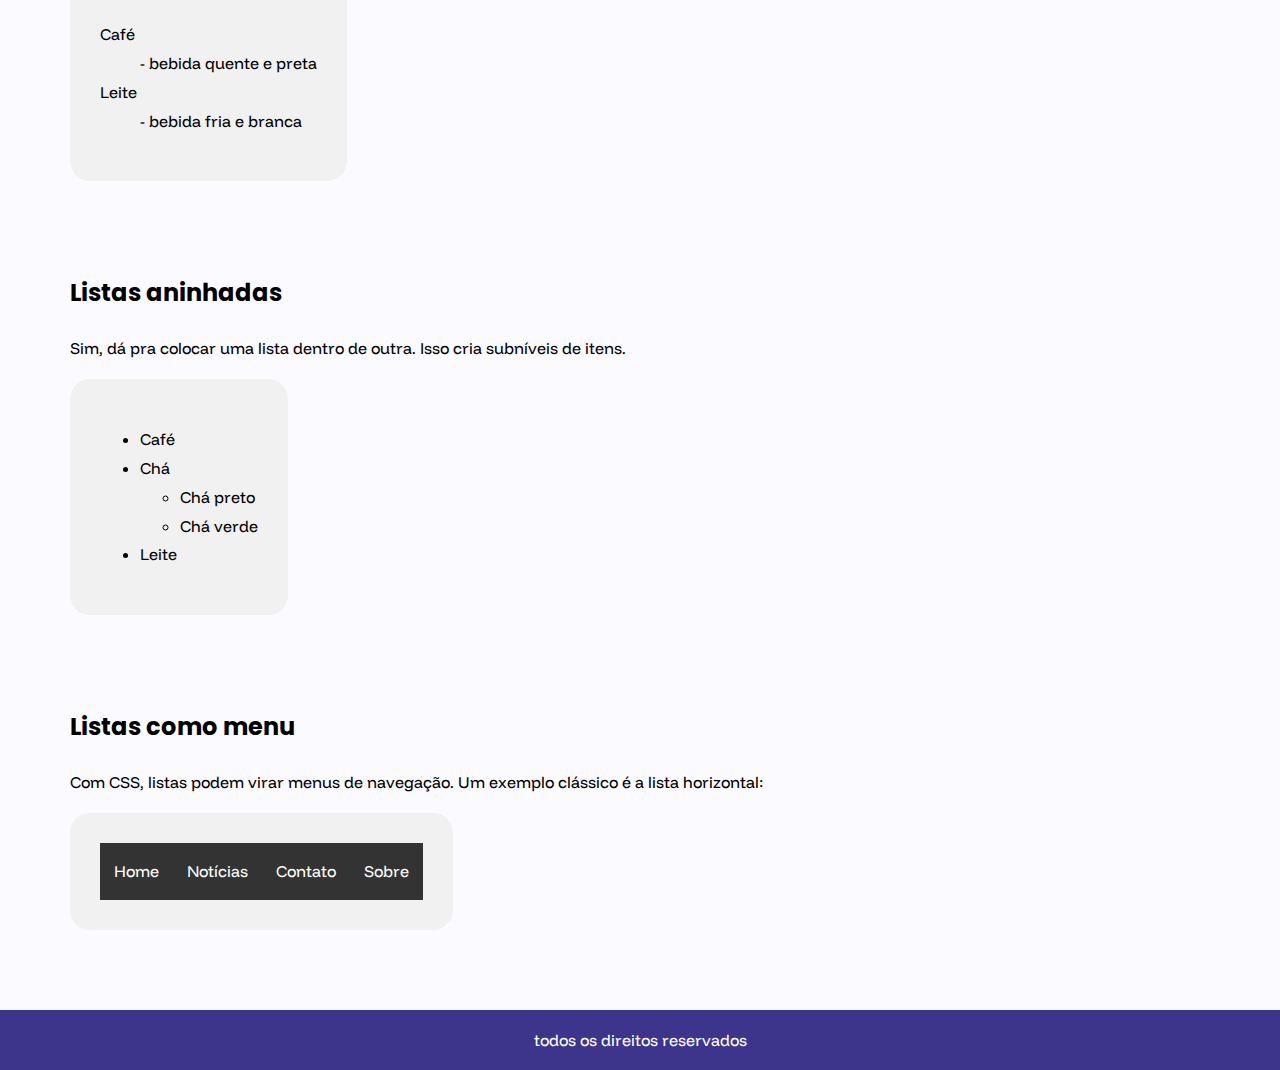
<file: listas.html>
<!DOCTYPE html>
<html lang="pt-BR">
<head>
  <meta charset="UTF-8">
  <meta name="viewport" content="width=device-width, initial-scale=1.0">
  <title>Listas em HTML</title>
  <link rel="stylesheet" href="style.css">
</head>
<body>
  <header>
    <h1>Listas em HTML</h1>
  </header>
  
  <main>
    <section>
      <h2>O que são listas em HTML?</h2>
      <p>
        Listas em HTML servem para organizar informações em sequência.  
        Elas ajudam a deixar o conteúdo mais claro e fácil de ler.  
        Existem três tipos principais: <strong>não ordenadas</strong>, <strong>ordenadas</strong> e <strong>de descrição</strong>.
      </p>
    </section>

    <section>
      <h2>Listas não ordenadas (&lt;ul&gt;)</h2>
      <p>
        Usadas quando a ordem dos itens não importa.  
        Por padrão, aparecem com marcadores (bolinhas).
      </p>
      <div class="exemp-area">
        <ul>
          <li>Café</li>
          <li>Chá</li>
          <li>Leite</li>
        </ul>
      </div>
    </section>

    <section>
      <h2>Listas ordenadas (&lt;ol&gt;)</h2>
      <p>
        Aqui a ordem importa! Os itens vêm numerados ou com letras/romanos, dependendo do tipo escolhido.
      </p>
      <div class="exemp-area">
        <ol>
          <li>Primeiro item</li>
          <li>Segundo item</li>
          <li>Terceiro item</li>
        </ol>
      </div>
      <p>Você pode mudar o estilo de numeração com o atributo <code>type</code>:</p>
      <div class="exemp-area">
        <ol type="A">
          <li>Café</li>
          <li>Chá</li>
          <li>Leite</li>
        </ol>
      </div>
    </section>

    <section>
      <h2>Listas de descrição (&lt;dl&gt;)</h2>
      <p>
        Perfeitas para glossários ou explicações.  
        Usam três tags: <code>&lt;dl&gt;</code> (lista), <code>&lt;dt&gt;</code> (termo) e <code>&lt;dd&gt;</code> (descrição).
      </p>
      <div class="exemp-area">
        <dl>
          <dt>Café</dt>
          <dd>- bebida quente e preta</dd>
          <dt>Leite</dt>
          <dd>- bebida fria e branca</dd>
        </dl>
      </div>
    </section>

    <section>
      <h2>Listas aninhadas</h2>
      <p>
        Sim, dá pra colocar uma lista dentro de outra. Isso cria subníveis de itens.
      </p>
      <div class="exemp-area">
        <ul>
          <li>Café</li>
          <li>Chá
            <ul>
              <li>Chá preto</li>
              <li>Chá verde</li>
            </ul>
          </li>
          <li>Leite</li>
        </ul>
      </div>
    </section>

    <section>
      <h2>Listas como menu</h2>
      <p>
        Com CSS, listas podem virar menus de navegação.  
        Um exemplo clássico é a lista horizontal:
      </p>
      <div class="exemp-area">
        <ul style="list-style-type:none; margin:0; padding:0; overflow:hidden; background:#333;">
          <li style="float:left;"><a href="#home" style="display:block; color:white; padding:14px; text-decoration:none;">Home</a></li>
          <li style="float:left;"><a href="#news" style="display:block; color:white; padding:14px; text-decoration:none;">Notícias</a></li>
          <li style="float:left;"><a href="#contact" style="display:block; color:white; padding:14px; text-decoration:none;">Contato</a></li>
          <li style="float:left;"><a href="#about" style="display:block; color:white; padding:14px; text-decoration:none;">Sobre</a></li>
        </ul>
      </div>
    </section>
  </main>
	<footer><span>todos os direitos reservados</span></footer>
</body>
</html>
</file>
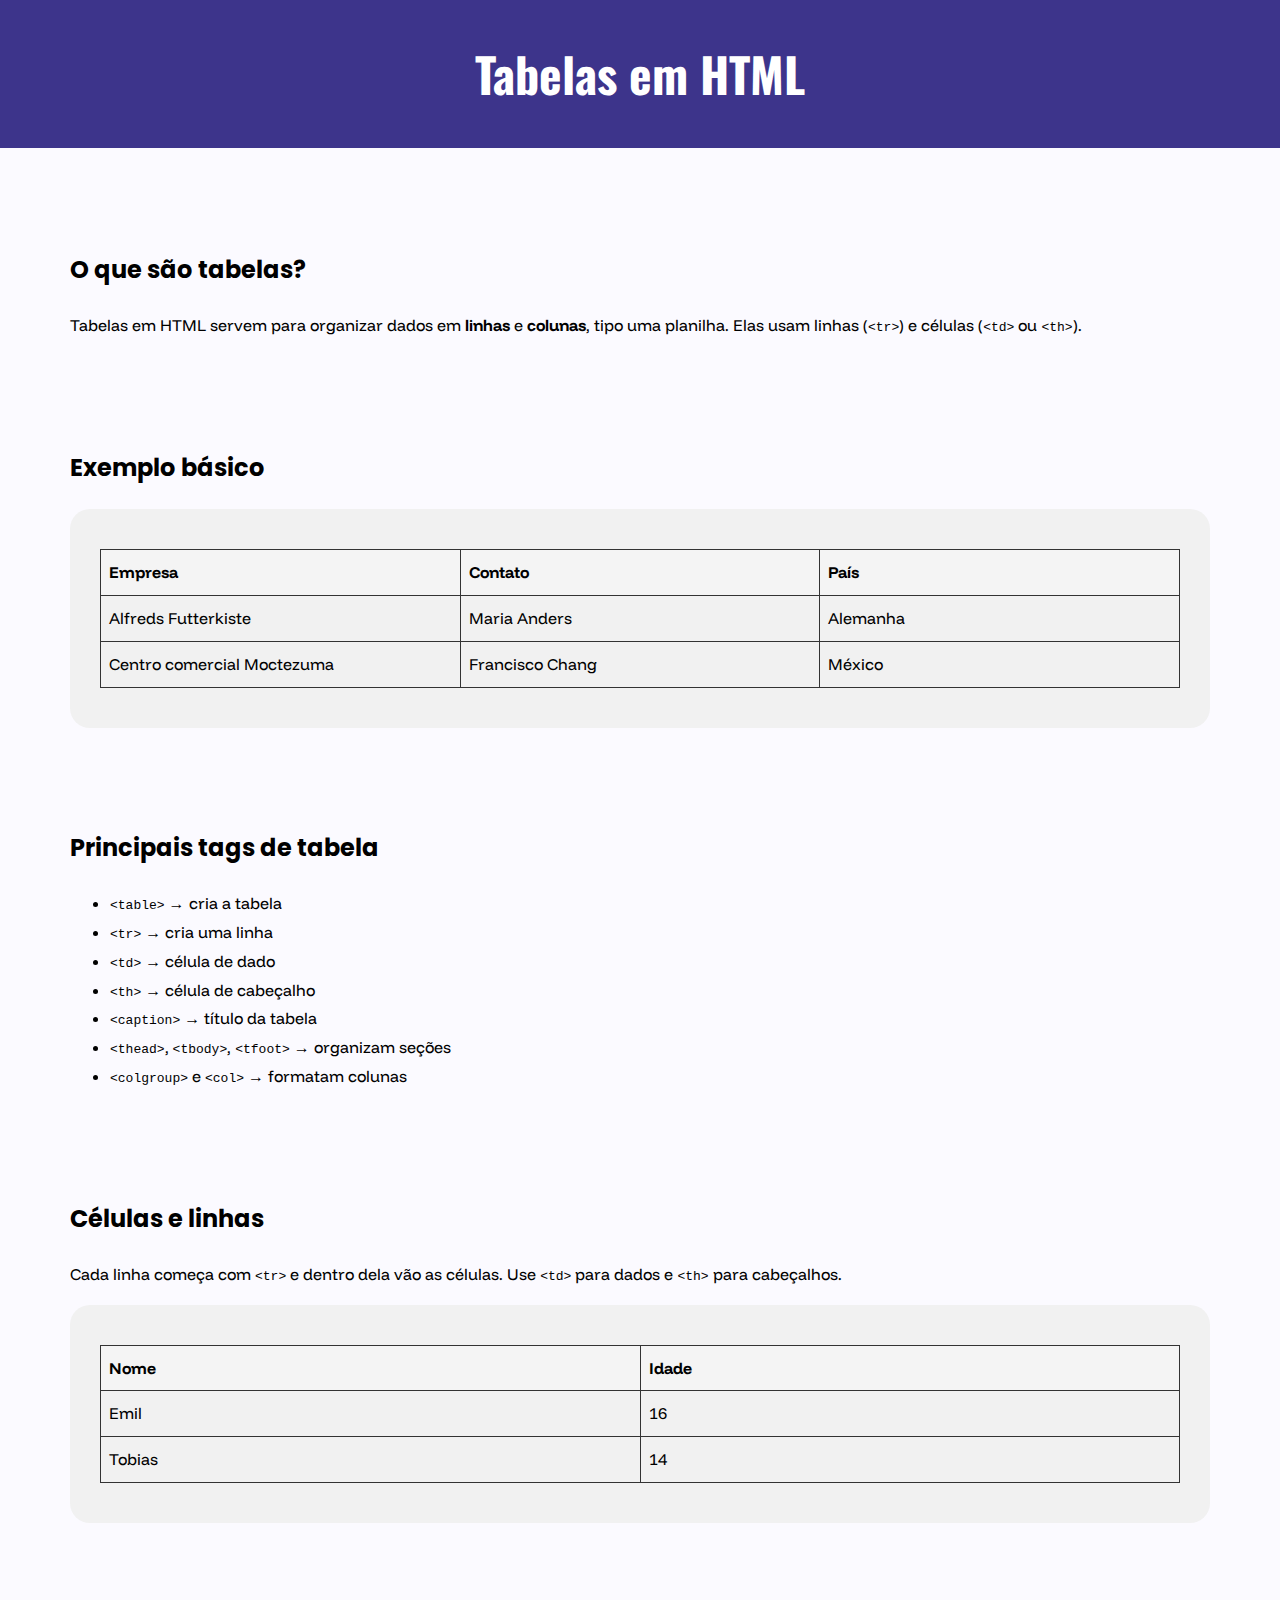
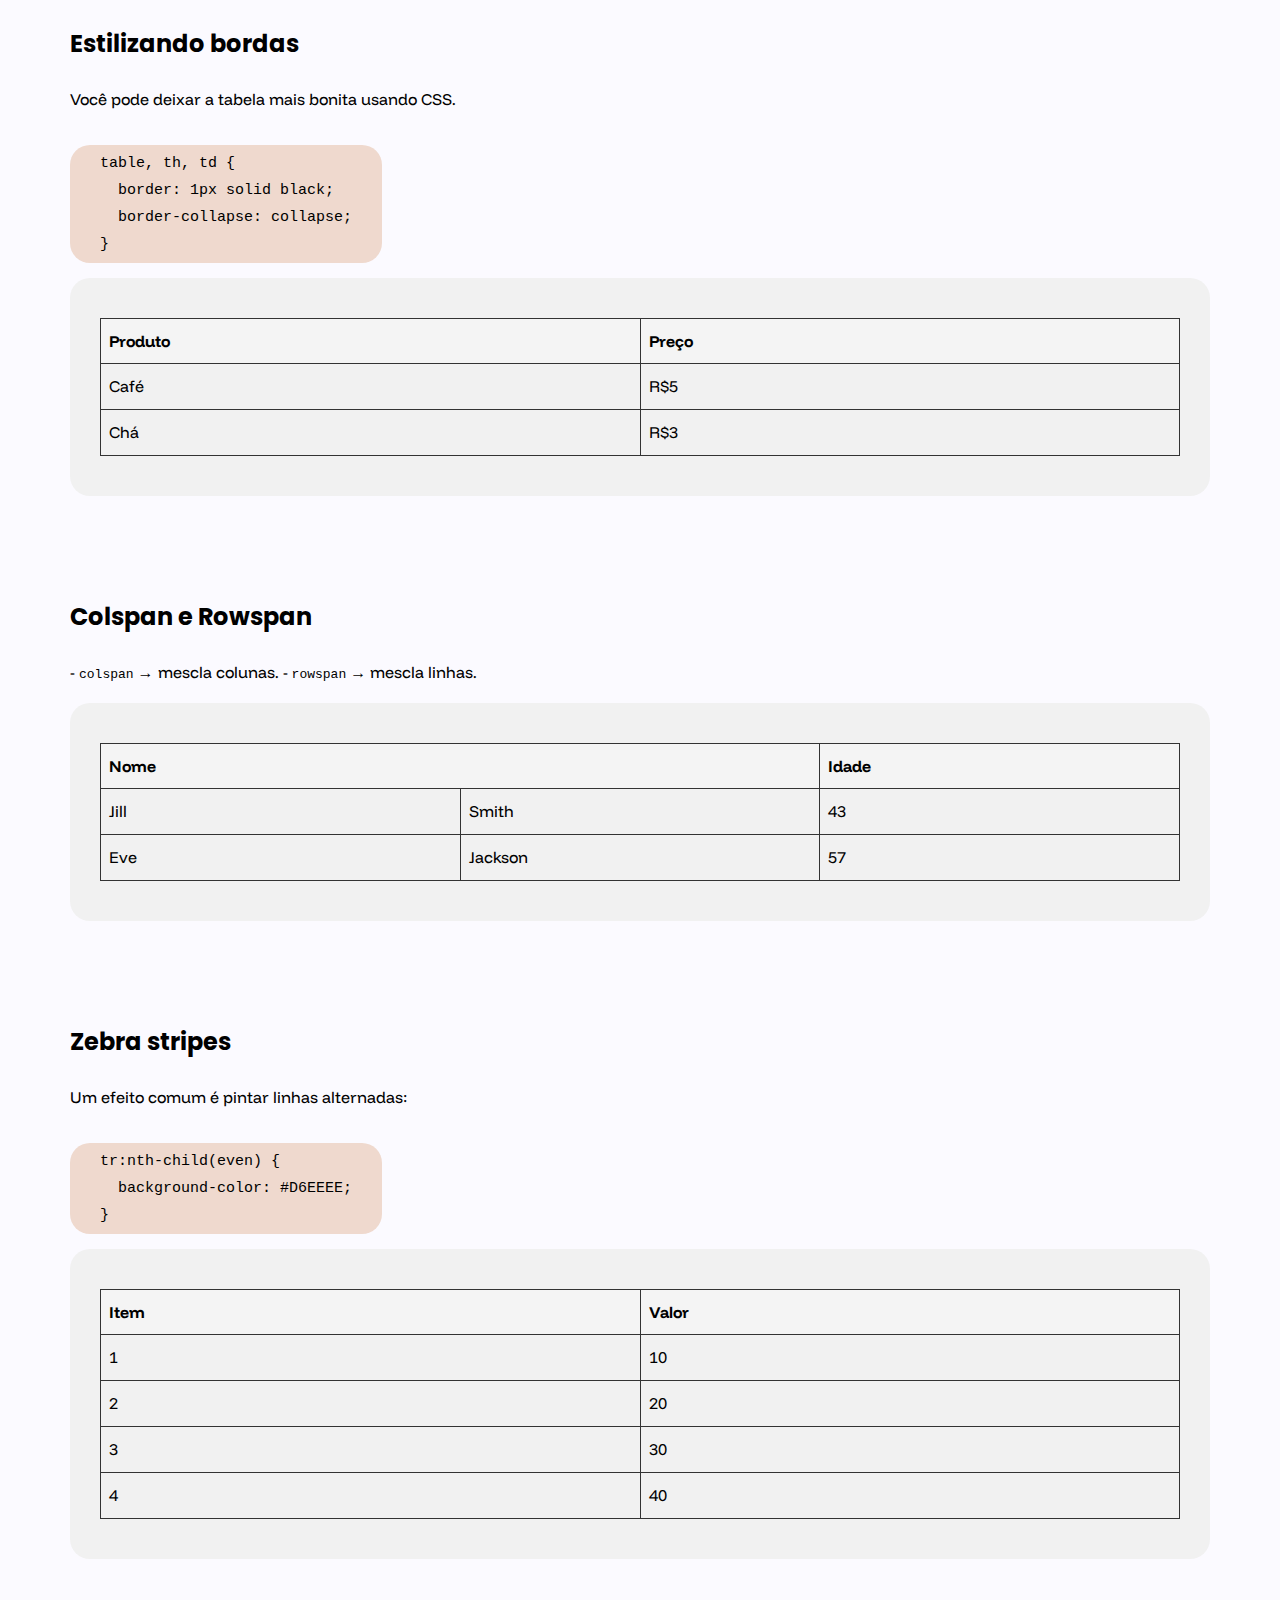
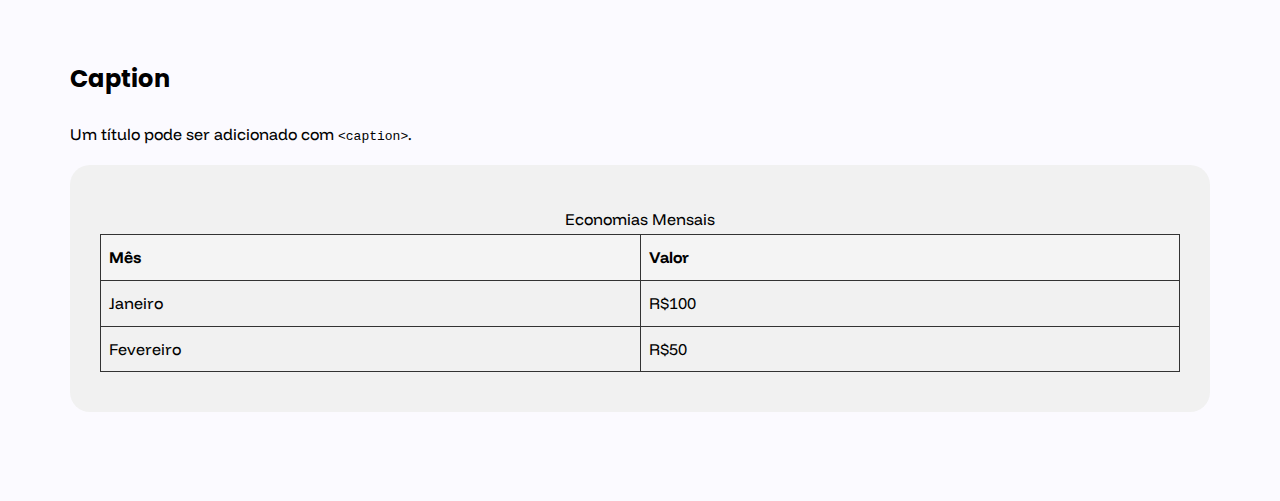
<file: tables.html>
<!DOCTYPE html>
<html lang="pt-BR">
<head>
  <meta charset="UTF-8">
  <meta name="viewport" content="width=device-width, initial-scale=1.0">
  <title>Tabelas em HTML</title>
  <link rel="stylesheet" href="style.css">
  <style>
    table {
      width: 100%;
      margin: 10px 0;
      border-collapse: collapse;
    }
    th, td {
      border: 1px solid #333;
      padding: 8px;
      text-align: left;
    }
    th {
      background: #f4f4f4;
    }
  </style>
</head>
<body>
  <header>
    <h1>Tabelas em HTML</h1>
  </header>

  <main>
    <section>
      <h2>O que são tabelas?</h2>
      <p>
        Tabelas em HTML servem para organizar dados em <strong>linhas</strong> e <strong>colunas</strong>, tipo uma planilha.  
        Elas usam linhas (<code>&lt;tr&gt;</code>) e células (<code>&lt;td&gt;</code> ou <code>&lt;th&gt;</code>).
      </p>
    </section>

    <section>
      <h2>Exemplo básico</h2>
      <div class="exemp-area">
        <table>
          <tr>
            <th>Empresa</th>
            <th>Contato</th>
            <th>País</th>
          </tr>
          <tr>
            <td>Alfreds Futterkiste</td>
            <td>Maria Anders</td>
            <td>Alemanha</td>
          </tr>
          <tr>
            <td>Centro comercial Moctezuma</td>
            <td>Francisco Chang</td>
            <td>México</td>
          </tr>
        </table>
      </div>
    </section>

    <section>
      <h2>Principais tags de tabela</h2>
      <ul>
        <li><code>&lt;table&gt;</code> → cria a tabela</li>
        <li><code>&lt;tr&gt;</code> → cria uma linha</li>
        <li><code>&lt;td&gt;</code> → célula de dado</li>
        <li><code>&lt;th&gt;</code> → célula de cabeçalho</li>
        <li><code>&lt;caption&gt;</code> → título da tabela</li>
        <li><code>&lt;thead&gt;</code>, <code>&lt;tbody&gt;</code>, <code>&lt;tfoot&gt;</code> → organizam seções</li>
        <li><code>&lt;colgroup&gt;</code> e <code>&lt;col&gt;</code> → formatam colunas</li>
      </ul>
    </section>

    <section>
      <h2>Células e linhas</h2>
      <p>
        Cada linha começa com <code>&lt;tr&gt;</code> e dentro dela vão as células.  
        Use <code>&lt;td&gt;</code> para dados e <code>&lt;th&gt;</code> para cabeçalhos.
      </p>
      <div class="exemp-area">
        <table>
          <tr>
            <th>Nome</th>
            <th>Idade</th>
          </tr>
          <tr>
            <td>Emil</td>
            <td>16</td>
          </tr>
          <tr>
            <td>Tobias</td>
            <td>14</td>
          </tr>
        </table>
      </div>
    </section>

    <section>
      <h2>Estilizando bordas</h2>
      <p>Você pode deixar a tabela mais bonita usando CSS.</p>
      <pre><code>table, th, td {
  border: 1px solid black;
  border-collapse: collapse;
}</code></pre>
      <div class="exemp-area">
        <table>
          <tr>
            <th>Produto</th>
            <th>Preço</th>
          </tr>
          <tr>
            <td>Café</td>
            <td>R$5</td>
          </tr>
          <tr>
            <td>Chá</td>
            <td>R$3</td>
          </tr>
        </table>
      </div>
    </section>

    <section>
      <h2>Colspan e Rowspan</h2>
      <p>
        - <code>colspan</code> → mescla colunas.  
        - <code>rowspan</code> → mescla linhas.
      </p>
      <div class="exemp-area">
        <table>
          <tr>
            <th colspan="2">Nome</th>
            <th>Idade</th>
          </tr>
          <tr>
            <td>Jill</td>
            <td>Smith</td>
            <td>43</td>
          </tr>
          <tr>
            <td>Eve</td>
            <td>Jackson</td>
            <td>57</td>
          </tr>
        </table>
      </div>
    </section>

    <section>
      <h2>Zebra stripes</h2>
      <p>Um efeito comum é pintar linhas alternadas:</p>
      <pre><code>tr:nth-child(even) {
  background-color: #D6EEEE;
}</code></pre>
      <div class="exemp-area">
        <table>
          <tr><th>Item</th><th>Valor</th></tr>
          <tr><td>1</td><td>10</td></tr>
          <tr><td>2</td><td>20</td></tr>
          <tr><td>3</td><td>30</td></tr>
          <tr><td>4</td><td>40</td></tr>
        </table>
      </div>
    </section>

    <section>
      <h2>Caption</h2>
      <p>Um título pode ser adicionado com <code>&lt;caption&gt;</code>.</p>
      <div class="exemp-area">
        <table>
          <caption>Economias Mensais</caption>
          <tr>
            <th>Mês</th>
            <th>Valor</th>
          </tr>
          <tr>
            <td>Janeiro</td>
            <td>R$100</td>
          </tr>
          <tr>
            <td>Fevereiro</td>
            <td>R$50</td>
          </tr>
        </table>
      </div>
    </section>
  </main>
</body>
</html>
</file>
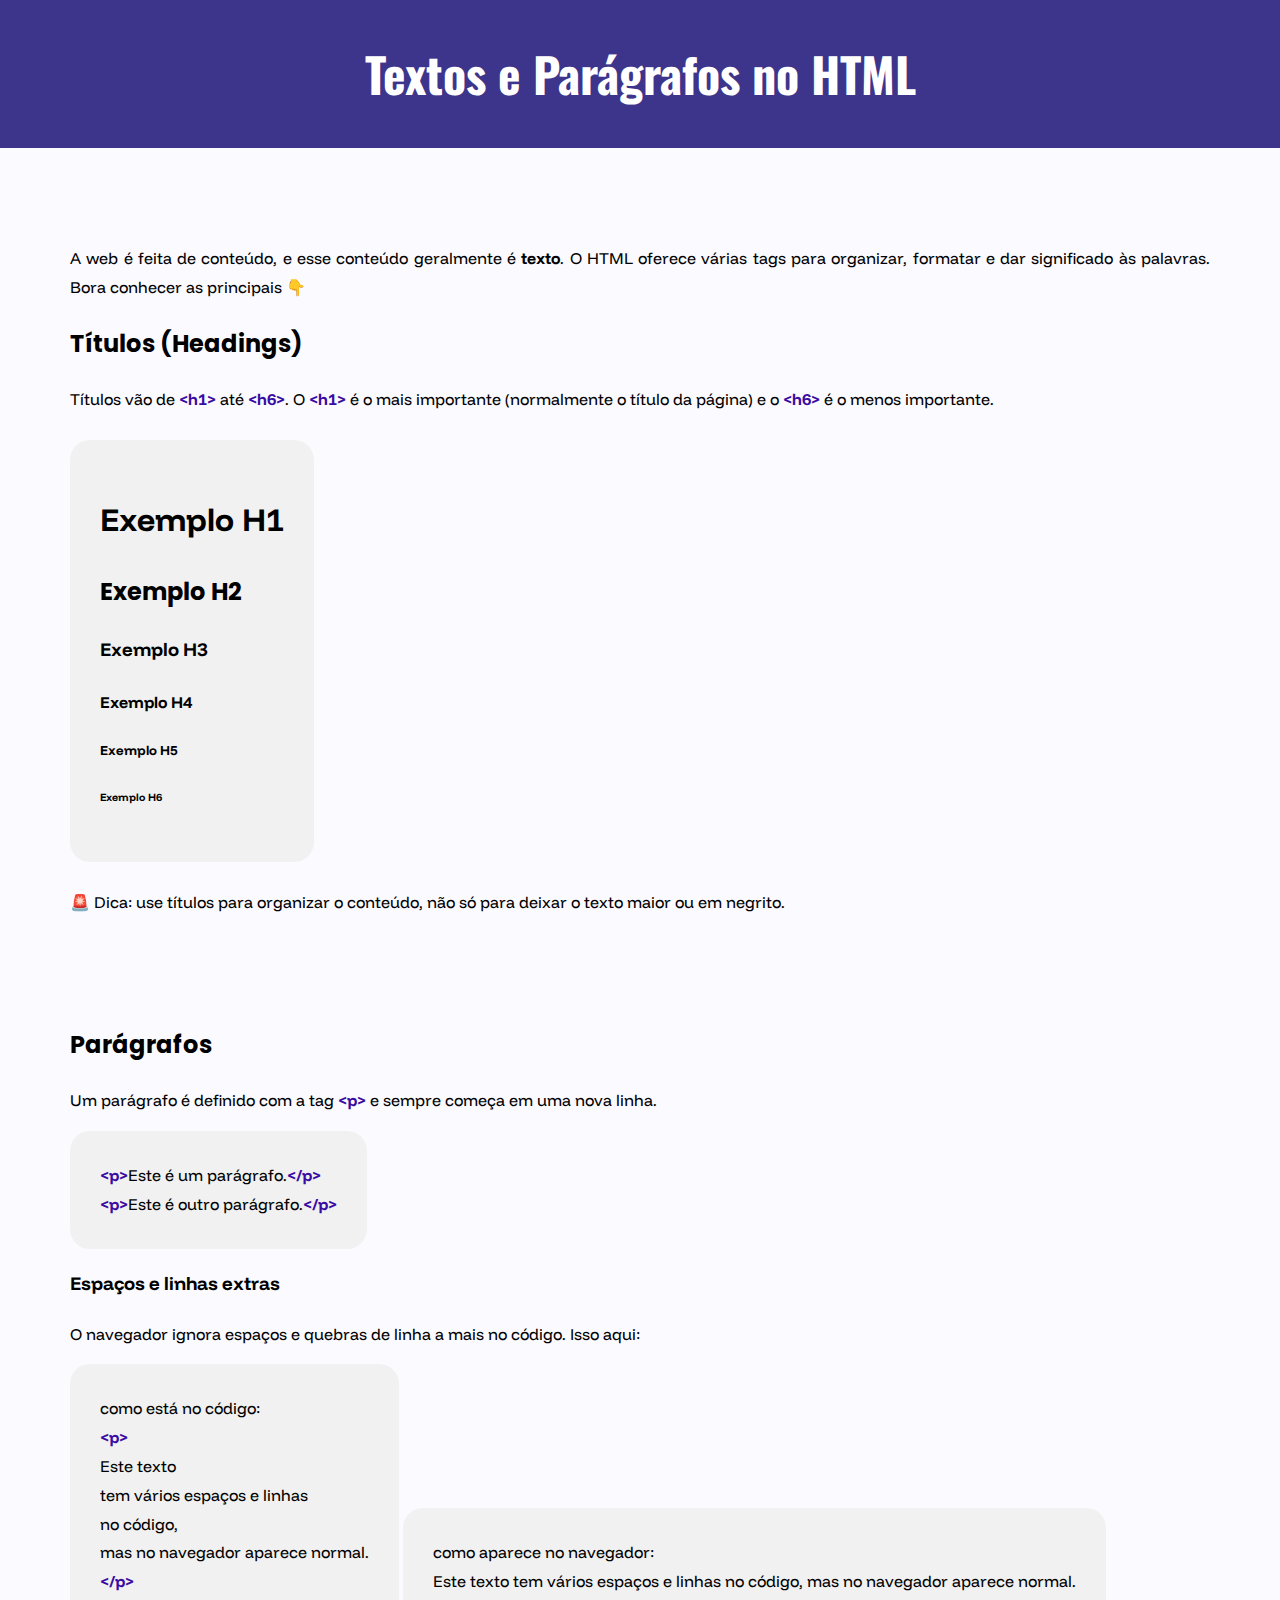
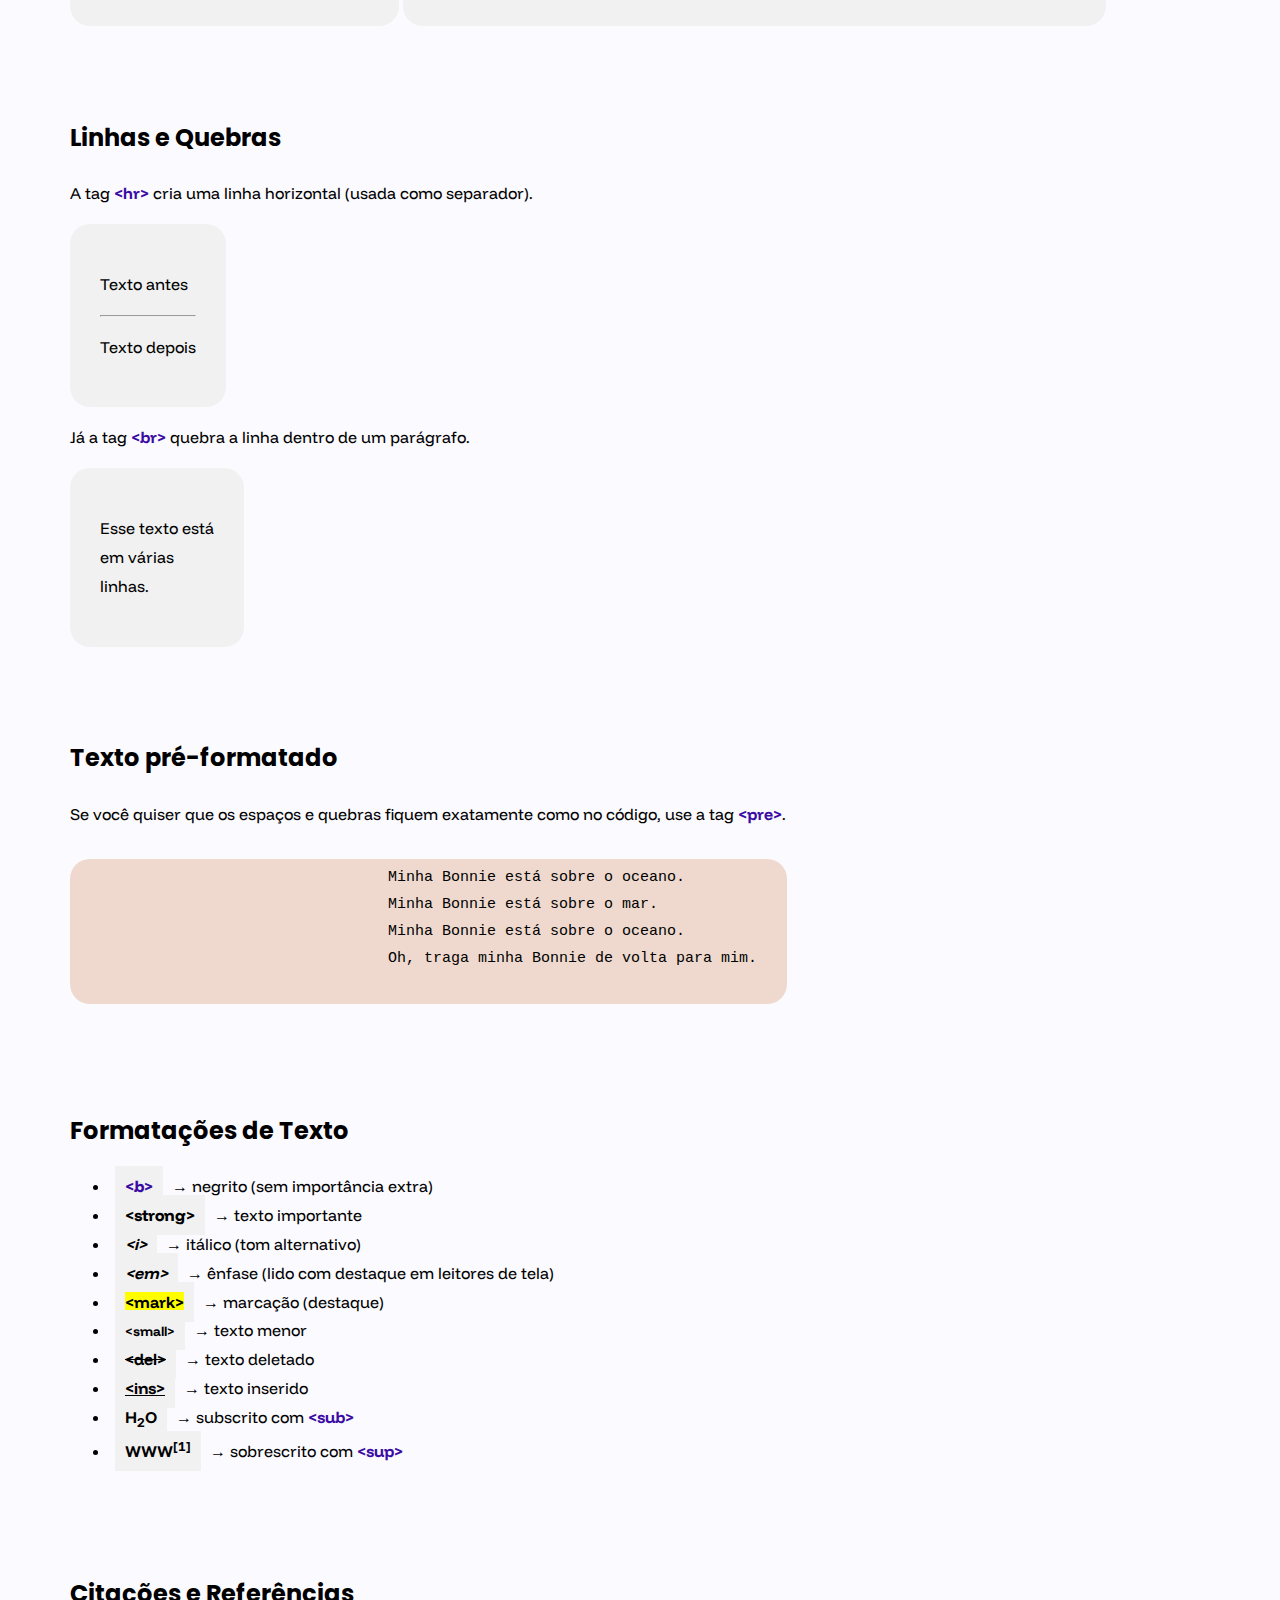
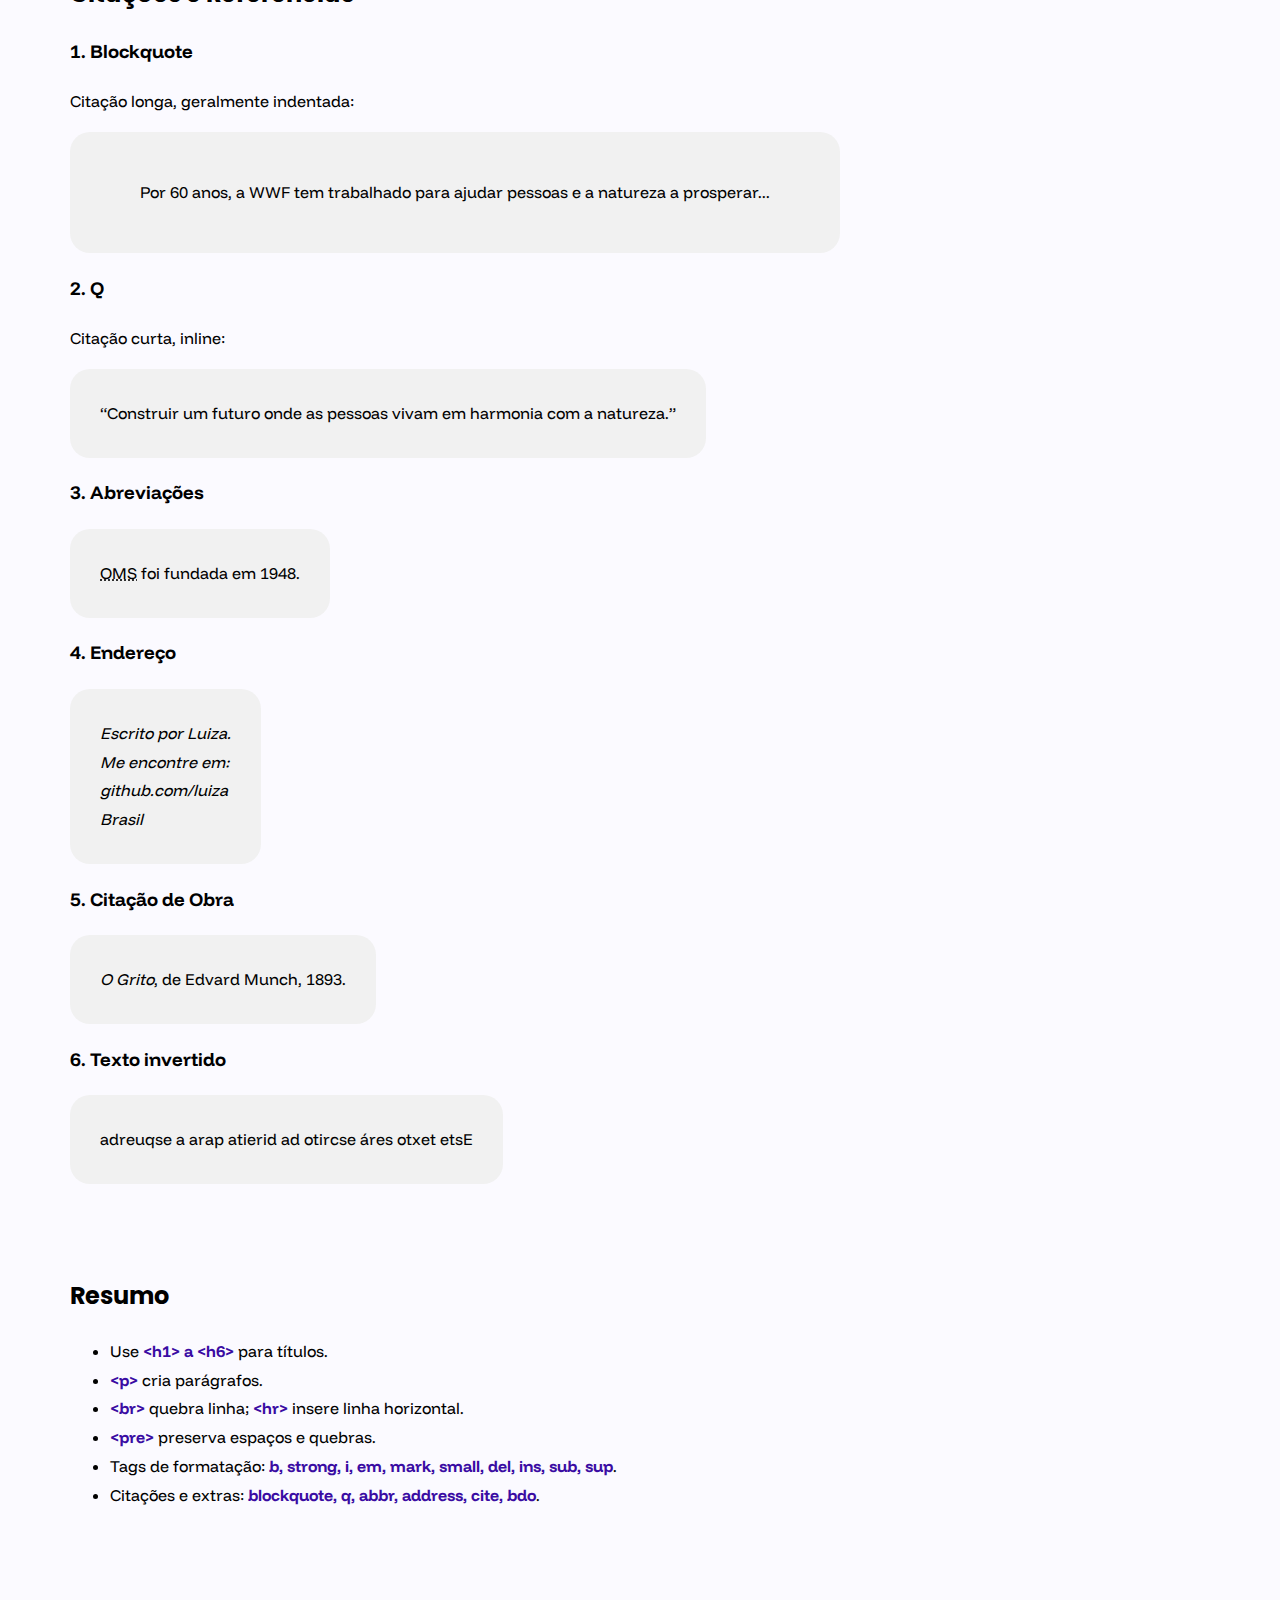
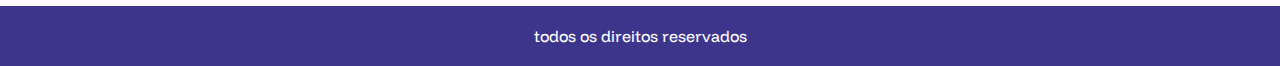
<file: textos.html>
<!DOCTYPE html>
<html lang="pt-BR">
<head>
  <meta charset="UTF-8">
  <meta name="viewport" content="width=device-width, initial-scale=1.0">
  <title>Textos e Parágrafos</title>
  <link rel="stylesheet" href="style.css">
</head>
<body>
	<!-- cabeçalho -->
	 <header><h1>Textos e Parágrafos no HTML</h1></header>

	<!-- conteúdo -->
	 <main>
		<!-- introdução heading -->
		<section>
			<p> 
				A web é feita de conteúdo, e esse conteúdo geralmente é <strong>texto</strong>. O HTML oferece várias tags para organizar, formatar e dar significado às palavras. Bora conhecer as principais 👇
			</p>

			<h2>Títulos (Headings)</h2>
  			<p>
				Títulos vão de <b>&lt;h1&gt;</b> até <b>&lt;h6&gt;</b>. O <b>&lt;h1&gt;</b> é o mais importante (normalmente o título da página) e o <b>&lt;h6&gt;</b> é o menos importante.
  			</p>

			<section class="exemp-area">
				<h1>Exemplo H1</h1>
				<h2>Exemplo H2</h2>
			  	<h3>Exemplo H3</h3>
			 	<h4>Exemplo H4</h4>
			  	<h5>Exemplo H5</h5>
			  	<h6>Exemplo H6</h6>
			</section>

			<p>
			    🚨 Dica: use títulos para organizar o conteúdo, não só para deixar o texto maior ou em negrito.
			</p>

		</section>

		<!-- paragrafos -->
		<section>
			<h2>Parágrafos</h2>
  			<p>Um parágrafo é definido com a tag <b>&lt;p&gt;</b> e sempre começa em uma nova linha.</p>
  			
			<div class="exemp-area">
				<b>&lt;p&gt;</b>Este é um parágrafo.<b>&lt;/p&gt;</b> <br>
  				<b>&lt;p&gt;</b>Este é outro parágrafo.<b>&lt;/p&gt;</b>
			</div>

  			<h3>Espaços e linhas extras</h3>
  			<p>
				O navegador ignora espaços e quebras de linha a mais no código. Isso aqui:
  			</p>

			<div class="exemp-area">
				como está no código: <br>
				<b>&lt;p&gt;</b> <br>
    				Este texto <br>
    				tem vários espaços        e linhas <br>
    				no código, <br>
    				mas no navegador aparece normal. <br>
  				<b>&lt;/p&gt;</b>
			</div>
			<div class="exemp-area">
				como aparece no navegador: <br>
				Este texto tem vários espaços e linhas no código, mas no navegador aparece normal.
			</div>
		</section>

		<section>
			<h2>Linhas e Quebras</h2>
			<p>A tag <b>&lt;hr&gt;</b> cria uma linha horizontal (usada como separador).</p>
			
			<div class="exemp-area">
				<p>Texto antes</p>  <hr> <p>Texto depois</p>
			</div>

			<p>Já a tag <b>&lt;br&gt;</b> quebra a linha dentro de um parágrafo.</p>
			<div class="exemp-area">
				<p>Esse texto está<br>em várias<br>linhas.</p>
			</div>
		</section>

		<section>
			<h2>Texto pré-formatado</h2>
  			<p>Se você quiser que os espaços e quebras fiquem exatamente como no código, use a tag <b>&lt;pre&gt;</b>.</p>
  			<pre>
				Minha Bonnie está sobre o oceano.
				Minha Bonnie está sobre o mar.
				Minha Bonnie está sobre o oceano.
				Oh, traga minha Bonnie de volta para mim.
			</pre>
		</section>

		<section>
			<h2>Formatações de Texto</h2>
			<ul>
			    <li><span><b>&lt;b&gt;</b></span> → negrito (sem importância extra)</li>
			    <li><span><strong>&lt;strong&gt;</strong></span> → texto importante</li>
			    <li><span><i>&lt;i&gt;</i></span> → itálico (tom alternativo)</li>
			    <li><span><em>&lt;em&gt;</em></span> → ênfase (lido com destaque em leitores de tela)</li>
			    <li><span><mark>&lt;mark&gt;</mark></span> → marcação (destaque)</li>
			    <li><span><small>&lt;small&gt;</small></span> → texto menor</li>
			    <li><span><del>&lt;del&gt;</del></span> → texto deletado</li>
			    <li><span><ins>&lt;ins&gt;</ins></span> → texto inserido</li>
			    <li><span>H<sub>2</sub>O</span> → subscrito com <b>&lt;sub&gt;</b></li>
			    <li><span>WWW<sup>[1]</sup></span> → sobrescrito com <b>&lt;sup&gt;</b></li>
		  	</ul>
		</section>

		<section>
			<h2>Citações e Referências</h2>
  				<h3>1. Blockquote</h3>
  				<p>Citação longa, geralmente indentada:</p>
				<div class="exemp-area">
					<blockquote cite="http://www.worldwildlife.org">
					  Por 60 anos, a WWF tem trabalhado para ajudar pessoas e a natureza a prosperar...
					</blockquote>
				</div>

				<h3>2. Q</h3>
				<p>Citação curta, inline: 
					<div class="exemp-area"><q>Construir um futuro onde as pessoas vivam em harmonia com a natureza.</q></div>
				</p>

				<h3>3. Abreviações</h3>
				<p>
					<div class="exemp-area"><abbr title="Organização Mundial da Saúde">OMS</abbr> foi fundada em 1948.</div>
				</p>

				<h3>4. Endereço</h3>
				<div class="exemp-area">
					<address>
						Escrito por Luiza.<br>
						Me encontre em:<br>
						github.com/luiza<br>
						Brasil
					</address>
				</div>

				<h3>5. Citação de Obra</h3>
				<p>
					<div class="exemp-area"><cite>O Grito</cite>, de Edvard Munch, 1893.</div>
				</p>

  				<h3>6. Texto invertido</h3>
  				<div class="exemp-area"><bdo dir="rtl">Este texto será escrito da direita para a esquerda</bdo></div>
		</section>

		<section>
			  <h2>Resumo</h2>
			  <ul>
			    <li>Use <b>&lt;h1&gt; a &lt;h6&gt;</b> para títulos.</li>
			    <li><b>&lt;p&gt;</b> cria parágrafos.</li>
			    <li><b>&lt;br&gt;</b> quebra linha; <b>&lt;hr&gt;</b> insere linha horizontal.</li>
			    <li><b>&lt;pre&gt;</b> preserva espaços e quebras.</li>
			    <li>Tags de formatação: <b>b, strong, i, em, mark, small, del, ins, sub, sup</b>.</li>
			    <li>Citações e extras: <b>blockquote, q, abbr, address, cite, bdo</b>.</li>
			  </ul>
		</section>
	 </main>
	<footer><span>todos os direitos reservados</span></footer>
</body>
</html>
</file>
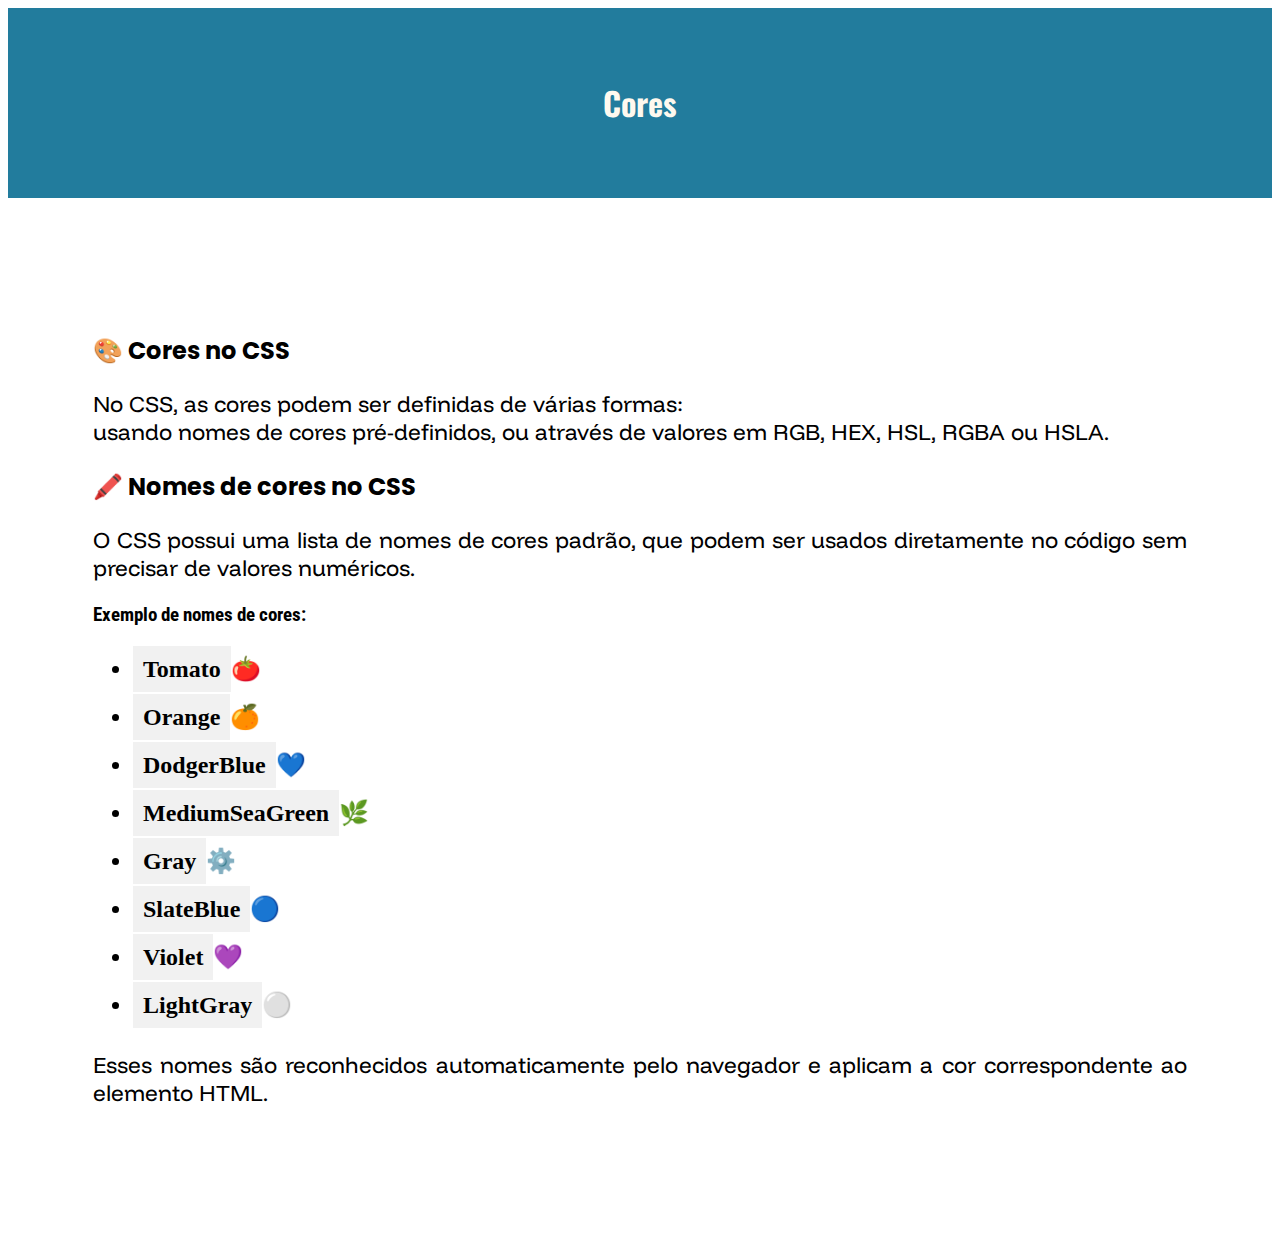
<file: css-basico/css-colors.html>
<!DOCTYPE html>
<html lang="pt-br">
<head>
	<meta charset="UTF-8">
	<meta name="viewport" content="width=device-width, initial-scale=1.0">
	<title>Cores em css</title>
	<link rel="stylesheet" href="style.css">
</head>
<body>
	<header>
		<h1>Cores</h1>
	</header>

	<main>
		<section>
			<h2>🎨 Cores no CSS</h2>
			<p>
				No CSS, as cores podem ser definidas de várias formas: <br>
				usando nomes de cores pré-definidos, ou através de valores em RGB, HEX, HSL, RGBA ou HSLA.
			</p>

			<h2>🖍️ Nomes de cores no CSS</h2>
			<p>
				O CSS possui uma lista de nomes de cores padrão, que podem ser usados diretamente no código sem precisar de valores numéricos.
			</p>

			<h3>Exemplo de nomes de cores:</h3>
			<ul>
				<li><span>Tomato</span>🍅</li>
				<li><span>Orange</span>🍊</li>
				<li><span>DodgerBlue</span>💙</li>
				<li><span>MediumSeaGreen</span>🌿</li>
				<li><span>Gray</span>⚙️</li>
				<li><span>SlateBlue</span>🔵</li>
				<li><span>Violet</span>💜</li>
				<li><span>LightGray</span>⚪</li>
			</ul>

			<p>Esses nomes são reconhecidos automaticamente pelo navegador e aplicam a cor correspondente ao elemento HTML.</p>
		</section>
	</main>
</body>
</html>
</file>
<file: css-basico/style.css>
@import url('https://fonts.googleapis.com/css2?family=Funnel+Display:wght@300..800&family=Oswald:wght@200..700&family=Poppins:ital,wght@0,100;0,200;0,300;0,400;0,500;0,600;0,700;0,800;0,900;1,100;1,200;1,300;1,400;1,500;1,600;1,700;1,800;1,900&family=Roboto+Condensed:ital,wght@0,500;1,500&display=swap');

/*
	Font destaque h1: Oswald,
	Font destaque h2: Poppins,
	Font destaque h3: Roboto,
	Font corpo texto: Funnel Display.
*/

h1 {
	font-family: "Oswald", sans-serif;
}

h2 {
	font-family: "Poppins", sans-serif;
}

h3 {
	font-family: "Roboto Condensed", sans-serif;
}

p {
	font-size: 1.4rem;
	text-align: justify;
	font-family: "Funnel Display", sans-serif;
}

li { font-size: 1.5rem;}

/* header */
header {
	padding: 50px;
	color: #FEF9EF;
	text-align: center;
	background-color: #227C9D;
}

/* conteúdo */
main {
	margin: 20px;
	padding: 50px;
}

section {
	margin: 30px 0;
	padding: 15px;
}

b { color: #FE6D73;}

li {
	line-height: 2;
}

span {
	padding: 10px;
	font-weight: bold;
	background-color: #F1F1F1;
}

/* area de exemplo */
code {
	font-size: 15px;
	padding: 15px 30px;
	border-radius: 20px;
	display: inline-block;
	background-color: #FEF9EF;
}

/* links */
.links-area {
	color: #FEF9EF;
	border-radius: 20px;
	background-color: #17C3B2;
}

.links-area a {
	color: #FEF9EF;
	font-weight: bold;
	text-decoration: none;
}

.links-area a:hover {
	padding: 10px;
	border-radius: 10px;
	background: #FFCB77;
}
</file>
<file: html-basico/style.css>
@import url('https://fonts.googleapis.com/css2?family=Funnel+Display:wght@300..800&family=Oswald:wght@200..700&family=Poppins:ital,wght@0,100;0,200;0,300;0,400;0,500;0,600;0,700;0,800;0,900;1,100;1,200;1,300;1,400;1,500;1,600;1,700;1,800;1,900&family=Roboto+Condensed:ital,wght@0,100..900;1,100..900&display=swap');

/* corpo */
body {
	margin: 0;
	padding: 0;
	background-color: #fbfaff;
	font-family: "Funnel Display", sans-serif;
}

h2 {
  font-family: "Poppins", sans-serif;
}

b { color: #3A0CA3;}
	
/* cabeçalho */
header {
	color: #fff;
	padding: 30px;
	line-height: 0.5;
	text-align: center;
	background-color: #3d348b;
}

header h1 {
	font-size: 3rem;
	font-family: "Oswald", sans-serif;
}

header h2 {
	font-weight: 300;
	font-size: 1rem;
}

/* main */
main {
	margin: 20px;
	padding: 20px;
	line-height: 1.8;
	text-align: justify;
}

pre {
	font-size: 15px;
	padding: 5px 30px;
    border-radius: 20px;
	display: inline-block;
    background: #efd9ce;
}

/* seções */
section {
	padding: 30px;
	margin: 10px 0;
}

.elements-section, .exemp-area {
	border-radius: 20px;
	background-color: #F1F1F1;
}

.exemp-area {
	padding: 30px;
	display: inline-block;
}

.exemp-area a { color: #f72585;}

li > span {
	margin: 5px;
	font-weight: bold;
	padding: 10px;
	background-color: #F1F1F1;
}

/* rodape */
footer {
	color: #fff;
	padding: 20px 0;
	text-align: center;
	background-color: #3d348b;
}

/* grid */
.container {
	display: flex;
	flex-direction: column;
}

.row {
	gap: 10px;
	display: flex;
	margin: 10px 0;
	flex-direction: row;
	justify-content: space-evenly;
}

.card {
	width: 300px;
	padding: 10px;
	cursor: pointer;
	font-weight: 500;
	text-align: center;
	border-radius: 16px;
	box-sizing: border-box;
	background-color: #f72585;
	font-family: "Roboto Condensed", sans-serif;
}

a {	text-decoration: none; color: #fff; }
a:hover { color: black;}

/* tabela */
table {
	width: 100%;
	table-layout: fixed;
	border-collapse: collapse;
}

td, th { 
	padding: 15;
	border: 1px solid black;
}

th {
	text-align: center; 
}
td { 
	text-align: left;
}
</file>
<file: style.css>
@import url('https://fonts.googleapis.com/css2?family=Funnel+Display:wght@300..800&family=Oswald:wght@200..700&family=Poppins:ital,wght@0,100;0,200;0,300;0,400;0,500;0,600;0,700;0,800;0,900;1,100;1,200;1,300;1,400;1,500;1,600;1,700;1,800;1,900&family=Roboto+Condensed:ital,wght@0,100..900;1,100..900&display=swap');

/* corpo */
body {
	margin: 0;
	padding: 0;
	background-color: #fbfaff;
	font-family: "Funnel Display", sans-serif;
}

h2 {
  font-family: "Poppins", sans-serif;
}

b { color: #3A0CA3;}
	
/* cabeçalho */
header {
	color: #fff;
	padding: 30px;
	line-height: 0.5;
	text-align: center;
	background-color: #3d348b;
}

header h1 {
	font-size: 3rem;
	font-family: "Oswald", sans-serif;
}

header h2 {
	font-weight: 300;
	font-size: 1rem;
}

/* main */
main {
	margin: 20px;
	padding: 20px;
	line-height: 1.8;
	text-align: justify;
}

pre {
	font-size: 15px;
	padding: 5px 30px;
    border-radius: 20px;
	display: inline-block;
    background: #efd9ce;
}

/* seções */
section {
	padding: 30px;
	margin: 10px 0;
}

.elements-section, .exemp-area {
	border-radius: 20px;
	background-color: #F1F1F1;
}

.exemp-area {
	padding: 30px;
	display: inline-block;
}

li > span {
	margin: 5px;
	font-weight: bold;
	padding: 10px;
	background-color: #F1F1F1;
}

/* rodape */
footer {
	color: #fff;
	padding: 20px 0;
	text-align: center;
	background-color: #3d348b;
}

/* grid */
.container {
	display: flex;
	flex-direction: column;
}

.row {
	gap: 10px;
	display: flex;
	margin: 10px 0;
	flex-direction: row;
	justify-content: space-evenly;
}

.card {
	width: 300px;
	padding: 10px;
	cursor: pointer;
	font-weight: 500;
	text-align: center;
	border-radius: 16px;
	box-sizing: border-box;
	background-color: #f72585;
	font-family: "Roboto Condensed", sans-serif;
}

a {	text-decoration: none; color: #fff; }
a:hover { color: black;}

/* tabela */
table {
	width: 100%;
	table-layout: fixed;
	border-collapse: collapse;
}

td, th { 
	padding: 15;
	border: 1px solid black;
}

th {
	text-align: center; 
}
td { 
	text-align: left;
}
</file>
